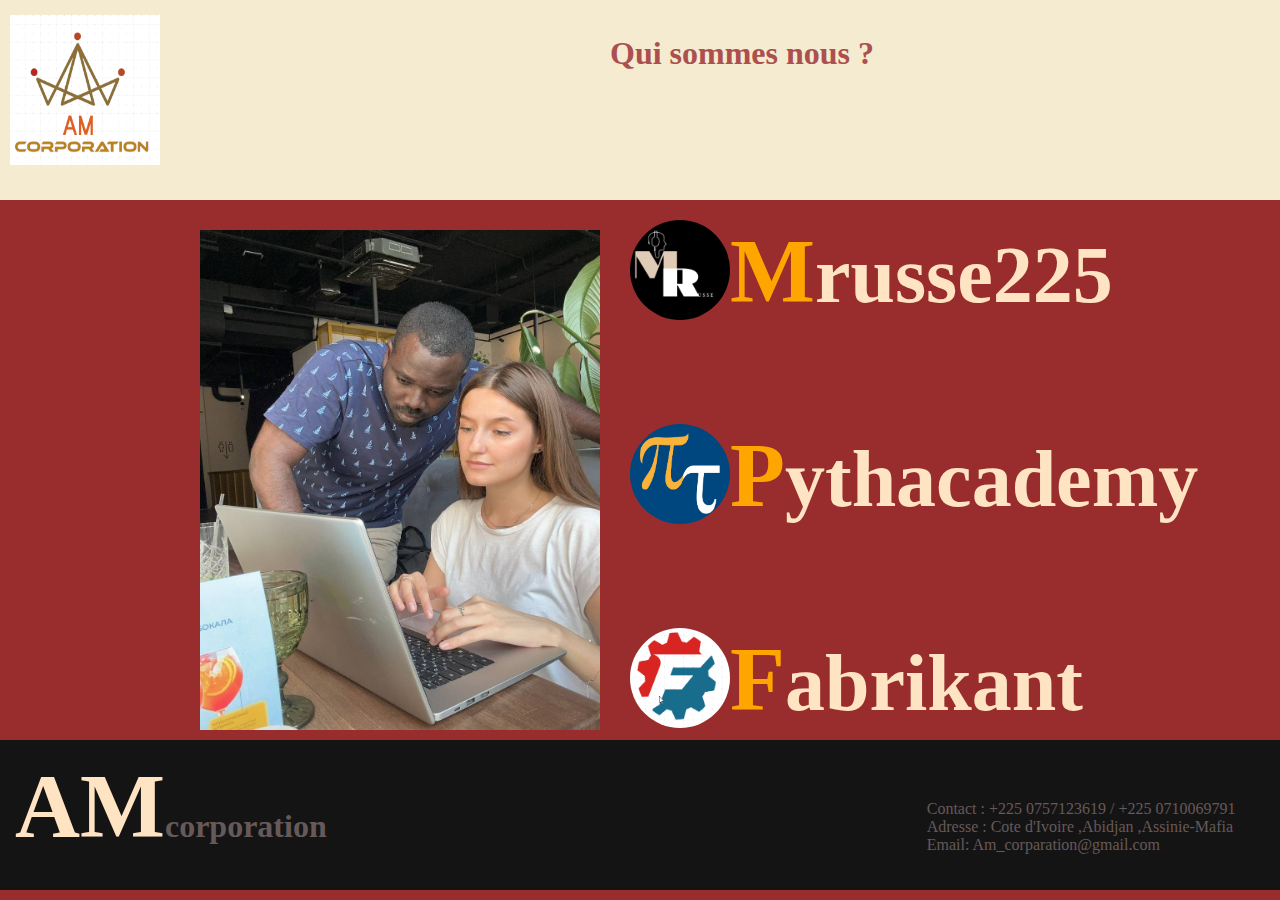
<file: index.html>
<!DOCTYPE html>
<html lang="en">
<head>
    <meta charset="UTF-8">
    <meta name="viewport" content="width=device-width, initial-scale=1.0">
    <title>Am_corparation</title>
    <link  rel="stylesheet" href="index.css">
</head>
<body>
                      <div class="header">

                     <div class="logo">
                       <a href="#"><img src="logo.png"></a> 
                     </div>
                     <div class="objectif">
                        <h1><a href="Ceo_pytha.html">Qui sommes nous ?</a></h1>
                     </div>


                    </div>

                    <div class="corporation">
                      <div class="photo_profil">
                        <img src="ours.jpg">
                      </div>
                    <div class="mes_firma">
                      <div class="mrusse">
                        
                             <div class="logo">
                               <a href="etud_first.html"> <img src="MRUSSE 225.png">

                           </div>
                             <h1><span>M</span>russe225</h1>
                       </div></a><br><br>

                       <div class="Pythacademy">
                        <a href="mrusse_agency.html"> <div class="logo">
                              <img src="PYTHA.jpeg">
                            </div>
                            <h1><span>P</span>ythacademy</h1>
                        </div></a><br><br>

                      <div class="Fabrikant">
                        <a href="Fabrikant.html"> <div class="logo">
                              <img src="fabricant.png">
                          </div>
                          <h1><span>F</span>abrikant</h1>
                      </div></a>
                    </div>
                  </div>

                    <footer>
                       <h1><span>AM</span>corporation</h1>
                        <div class="contact">
                            <ul>
                                <li>Contact : +225 0757123619 / +225 0710069791</li>
                                <li>Adresse : Cote d'Ivoire ,Abidjan ,Assinie-Mafia</li>
                                <li>Email: Am_corparation@gmail.com</li>
                                <li></li>
                            </ul>
                        </div>
                       
                    </footer>






                      
</body>
</html>
</file>
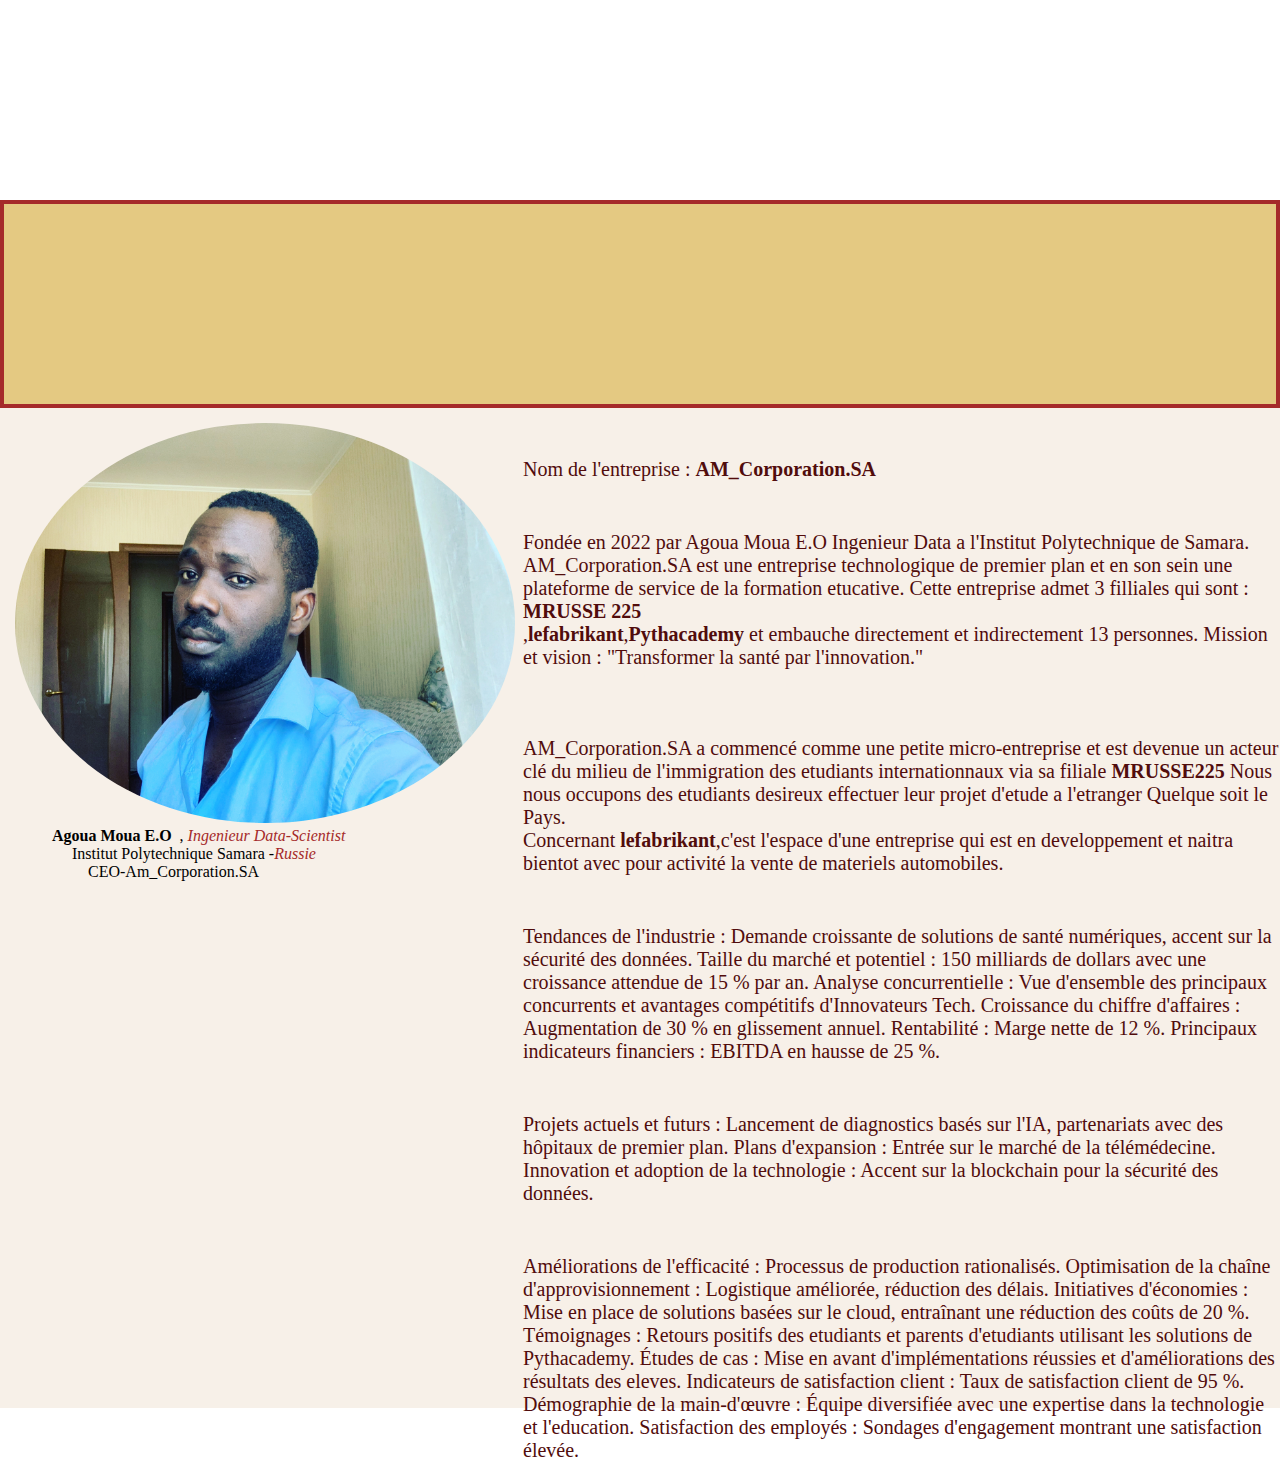
<file: Ceo_pytha.html>
<!DOCTYPE html>
<html lang="en">
<head>
    <meta charset="UTF-8">
    <meta name="viewport" content="width=device-width, initial-scale=1.0">
    <link rel="stylesheet" href="Ceo_pytha.css">
    <title>site_Ceomrusse</title>

</head>
<body>
    <div class="header">

    </div>
    <div class="container">
        <div class="les_compagnies">
            
        </div>
    </div>
    <div class="presentation">

        <div class="present1">
            <img src="pytha_CEO.JPG" alt="Agoua Moua E. O"><BR>
              &nbsp; &nbsp;&nbsp;&nbsp;&nbsp;&nbsp;&nbsp;&nbsp;&nbsp;&nbsp;&nbsp; <b>Agoua Moua E.O  </b>&nbsp;,&nbsp;<i>Ingenieur Data-Scientist</i><br>
              &nbsp; &nbsp;&nbsp;&nbsp;&nbsp;&nbsp;&nbsp;&nbsp;&nbsp;&nbsp;&nbsp;&nbsp;&nbsp;&nbsp;&nbsp;&nbsp;&nbsp;Institut Polytechnique Samara -<i>Russie </i><br>
              &nbsp; &nbsp;&nbsp;&nbsp;&nbsp;&nbsp;&nbsp;&nbsp;&nbsp;&nbsp;&nbsp;&nbsp;&nbsp;&nbsp;&nbsp;&nbsp;&nbsp;&nbsp;&nbsp;&nbsp;&nbsp;CEO-Am_Corporation.SA
        </div> &nbsp; &nbsp;&nbsp;
        <div class="texte_present1">
          

<p>Nom de l'entreprise : <b>AM_Corporation.SA</b><br>
<p>Fondée en 2022 par Agoua Moua E.O Ingenieur Data a l'Institut Polytechnique de Samara. AM_Corporation.SA est une entreprise technologique de premier plan et en son sein une plateforme de service de la formation etucative.
Cette entreprise admet 3 filliales qui sont : <b>MRUSSE 225</b><br>,<B>lefabrikant</B>,<b>Pythacademy</b> et embauche directement et indirectement 13 personnes.
Mission et vision : "Transformer la santé par l'innovation."</p><br>

<p>AM_Corporation.SA a commencé comme une petite micro-entreprise et est devenue un acteur clé du milieu de l'immigration des etudiants internationnaux via sa filiale <b>MRUSSE225</b>
Nous nous occupons des etudiants desireux effectuer leur projet d'etude a l'etranger Quelque soit le Pays.<br>
Concernant <b>lefabrikant</b>,c'est l'espace d'une entreprise qui est en developpement et naitra bientot avec pour activité la vente de materiels automobiles.<br></p>
<p>

Tendances de l'industrie : Demande croissante de solutions de santé numériques, accent sur la sécurité des données.
Taille du marché et potentiel : 150 milliards de dollars avec une croissance attendue de 15 % par an.
Analyse concurrentielle : Vue d'ensemble des principaux concurrents et avantages compétitifs d'Innovateurs Tech.


Croissance du chiffre d'affaires : Augmentation de 30 % en glissement annuel.
Rentabilité : Marge nette de 12 %.
Principaux indicateurs financiers : EBITDA en hausse de 25 %.

</p>
<p>
Projets actuels et futurs : Lancement de diagnostics basés sur l'IA, partenariats avec des hôpitaux de premier plan.
Plans d'expansion : Entrée sur le marché de la télémédecine.
Innovation et adoption de la technologie : Accent sur la blockchain pour la sécurité des données.</p>

<p>
Améliorations de l'efficacité : Processus de production rationalisés.
Optimisation de la chaîne d'approvisionnement : Logistique améliorée, réduction des délais.
Initiatives d'économies : Mise en place de solutions basées sur le cloud, entraînant une réduction des coûts de 20 %.


Témoignages : Retours positifs des etudiants et parents d'etudiants  utilisant les solutions de Pythacademy.
Études de cas : Mise en avant d'implémentations réussies et d'améliorations des résultats des eleves.
Indicateurs de satisfaction client : Taux de satisfaction client de 95 %.

Démographie de la main-d'œuvre : Équipe diversifiée avec une expertise dans la technologie et l'education.
Satisfaction des employés : Sondages d'engagement montrant une satisfaction élevée.
 
</p>
        </div>










    </div>
  
</body>
</html>
</file>
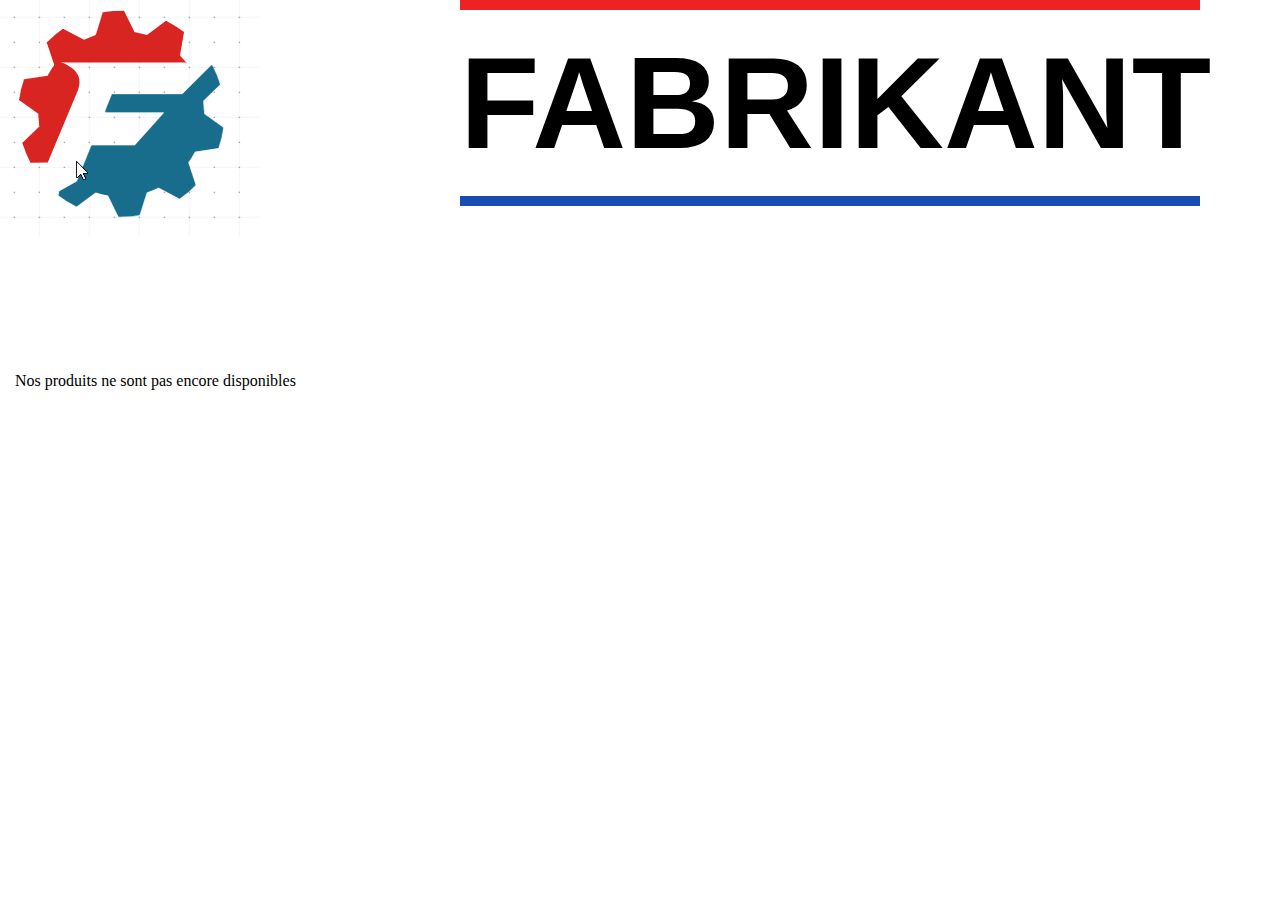
<file: Fabrikant.html>
<!DOCTYPE html>
<html lang="en">
<head>
    <meta charset="UTF-8">
    <meta name="viewport" content="width=device-width, initial-scale=1.0">
    <link rel="stylesheet" href="Fabrikant.css">
    
    <title>Fabricant_automoto</title>
</head>
<body>
        <div class="Header">
            <div class="logo">
                <img src="fabricant.png" alt="">
            </div>
            <div class="Design_fabrikant">
                <div class="haut">  
                </div><br>
                <H1>FABRIKANT</H1><br>
                <div class="bas">
                       
                </div>
            </div>

        </div><br><br><br><br>
        <div class="container">
            <div class="produits">
                <p>Nos produits ne sont pas encore disponibles</p>
            </div>

        </div>

   
    
</body>
</html>
</file>
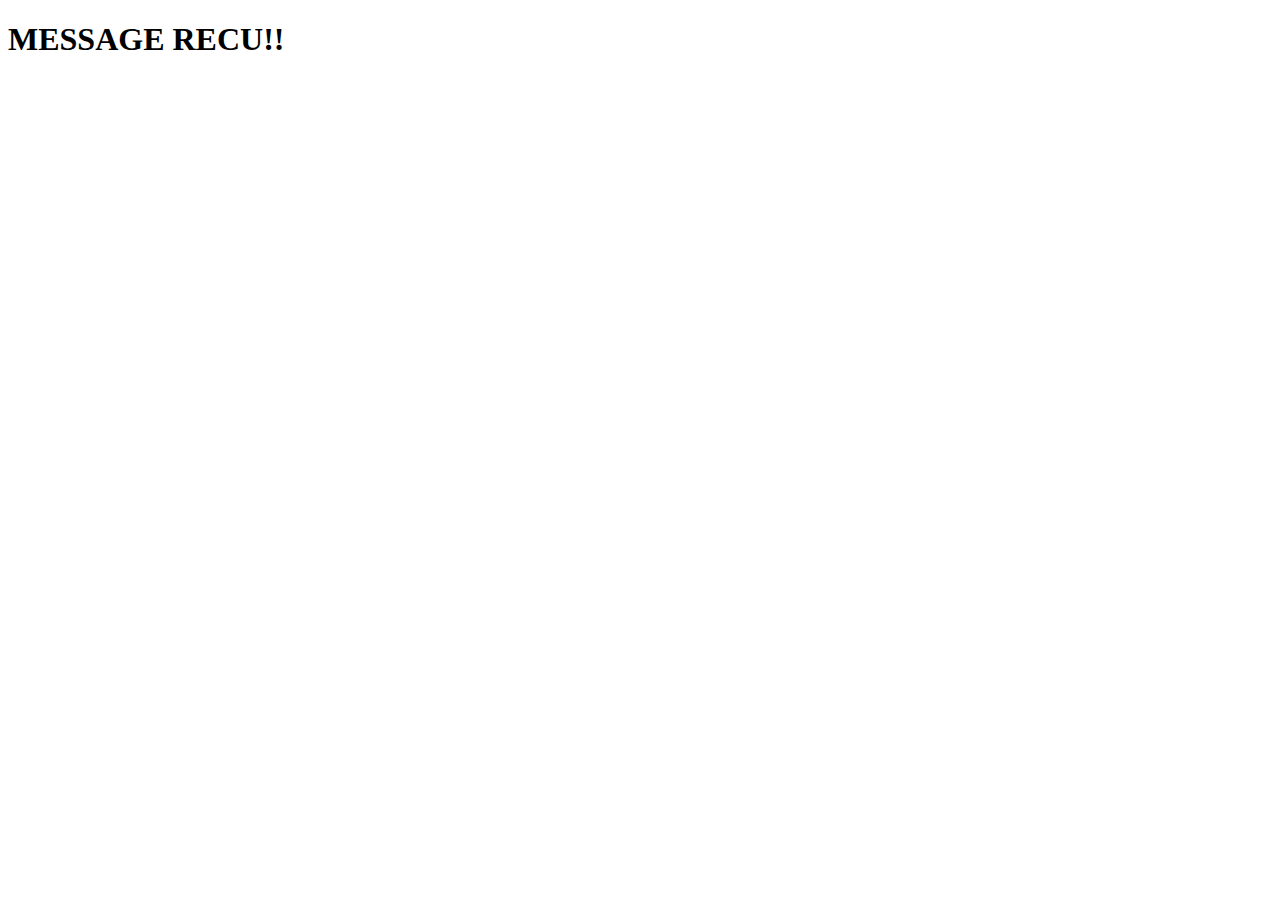
<file: message.html>
<!DOCTYPE html>
<html lang="en">
<head>
    <meta charset="UTF-8">
    <meta http-equiv="X-UA-Compatible" content="IE=edge">
    <meta name="viewport" content="width=device-width, initial-scale=1.0">
    <title>Document</title>
</head>
<body>
    <H1>MESSAGE RECU!!</H1>
</body>
</html>
</file>
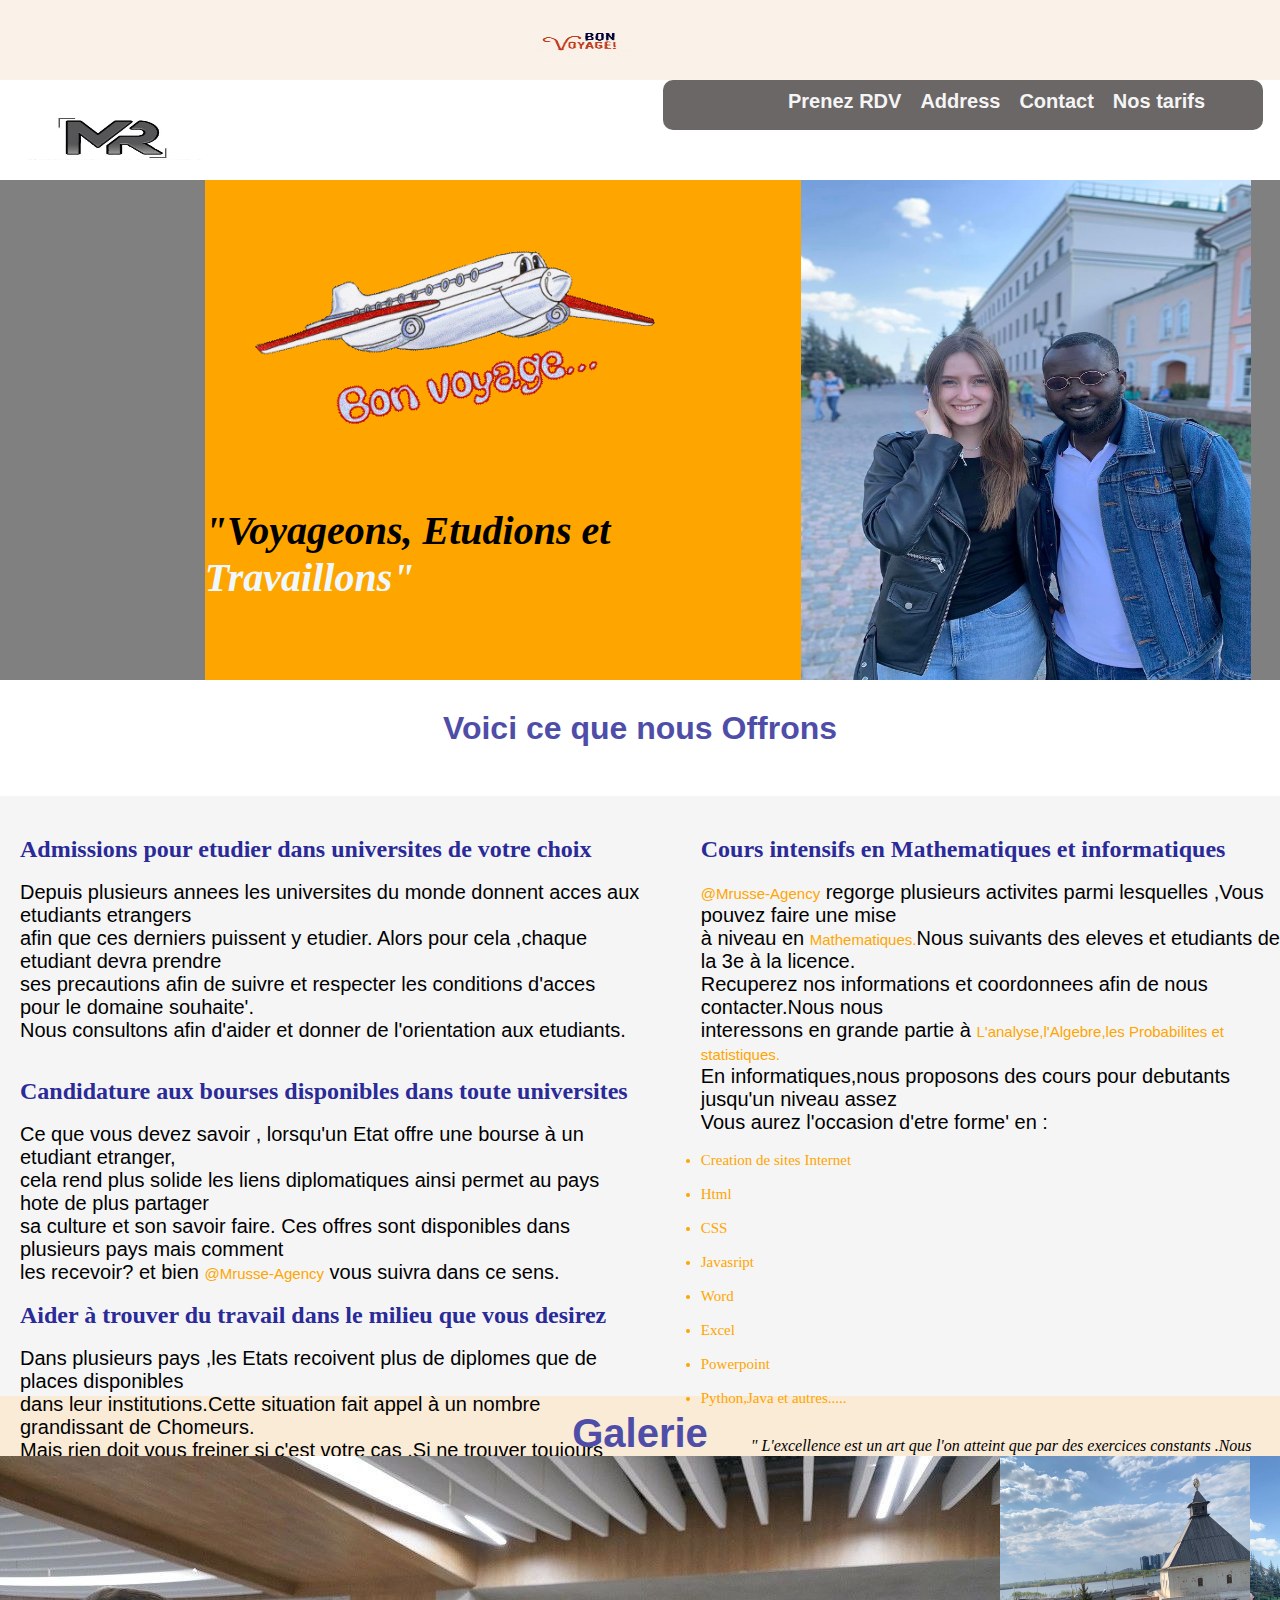
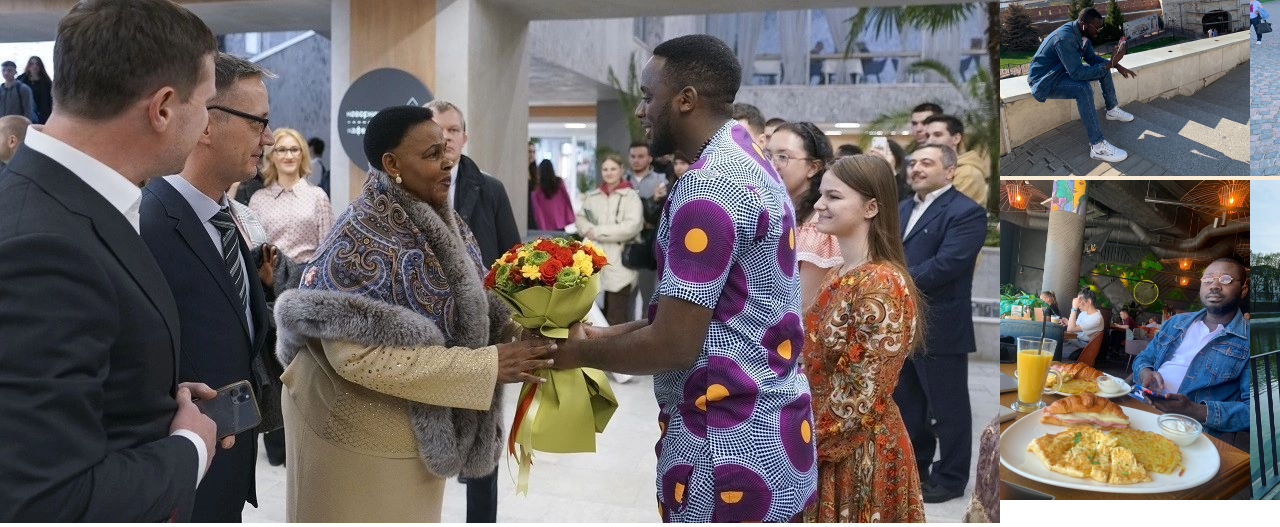
<file: mrusse_agency.html>
<!DOCTYPE html>
<html lang="en">
<head>
    <meta charset="UTF-8">
    <meta http-equiv="X-UA-Compatible" content="IE=edge">
    <meta name="viewport" content="width=device-width, initial-scale=1.0">
    <link rel="stylesheet" href="mrusse_agency.css">
    <title>mrusse_Agency</title>
</head>
<body>


                      <div class="header">
                            <div class="first_header">
                                <img src="bon_voyage.gif">
                                

                            </div>
                            <div class="second_header">
                                <img src="mR.png">

                                <div class="toolbars">
                                
                                <ul>
                                    <b><li><a href="RDV_line.html">Prenez RDV</a></li>
                                    <li><a href="#">Address</a></li>
                                    <li><a href="#">Contact</a></li>
                                    <li><a href="tarifs.html">Nos tarifs</a></li></b>
                                </ul>
                                </div>

                            </div>
        
                        </div>
                        <div class="container">
                            <div class="affiche">
                                <div class="sous_affiche">

                                        <div class="logo_voyage">
                                             <img src="nofond_avion.gif">
                
                                            <p><h1><i>"Voyageons, Etudions et <span>Travaillons"</span></i></h1></p>

                                        </div>
                                       <div class="fond_img">
                                        <img src="fond_nous.jpg">


                                    </div>

                                </div>


                            </div>
                                 <div class="titre">

                                   <h1>Voici ce que nous Offrons</h1><br><br>
                                </div>

                            <div class="Service">       
                              <div class="first_line">

                                <div class="paragraph_1">
                                    <h2>Admissions pour etudier dans universites de votre choix</h2><br>

                                    <p>Depuis plusieurs annees les universites du monde donnent acces 
                                        aux etudiants etrangers<br> afin que ces derniers puissent y etudier. Alors pour cela ,chaque etudiant
                                        devra prendre <br>ses precautions afin de suivre et respecter les conditions d'acces pour le domaine souhaite'.<br>
                                        Nous consultons afin d'aider et donner de l'orientation aux etudiants.

                                    </p><br><br>
                                    <h2>Candidature aux bourses disponibles dans toute universites</h2><br>

                                    <p>Ce que vous devez savoir , lorsqu'un Etat offre une bourse à un etudiant etranger,<br>
                                    cela rend plus solide les liens diplomatiques ainsi permet au pays hote de plus partager<br>
                                sa culture et son savoir faire. Ces offres sont disponibles dans plusieurs pays mais comment<br>
                            les recevoir? et bien <span>@Mrusse-Agency</span> vous suivra dans ce sens.</p><br>
                                      
                                     <h2>Aider à trouver du travail dans le milieu que vous desirez</h2><br>

                                     <p>Dans plusieurs pays ,les Etats recoivent plus de diplomes que de places disponibles<br>
                                    dans leur institutions.Cette situation fait appel à un nombre grandissant de Chomeurs.<br>
                                Mais rien doit vous freiner si c'est votre cas .Si ne trouver toujours pas,sachez<br>
                            qu'ailleurs ils ont vraiment besoin de vous .Nous suivons votre procedure du debut<br>
                            à la fin.  </p>


                                </div>
                                

                                

                              </div>
                              <div class="seconde_line">
                                <div class="paragraph_1">
                                    <h2>Cours intensifs en Mathematiques et informatiques </h2><br>
                                    <p><span>@Mrusse-Agency</span> regorge plusieurs activites parmi lesquelles ,Vous pouvez  faire une mise<br>
                                        à niveau en <span>Mathematiques.</span>Nous suivants des eleves et etudiants de la 3e à la licence.<br> Recuperez nos 
                                    informations et coordonnees afin de nous contacter.Nous nous <br>
                                interessons en grande partie à <span>L'analyse,l'Algebre,les Probabilites et statistiques.</span><br>
                            En informatiques,nous proposons des cours pour debutants jusqu'un niveau assez<br>
                        Vous aurez l'occasion d'etre forme' en :</p><br>
                                       <span>
                                        <ul>
                                            <li>Creation de sites Internet</li><br>
                                            <li>Html</li><br>
                                            <li>CSS</li><br>
                                            <li>Javasript</li><br>
                                            <li>Word</li><br>
                                            <li>Excel</li><br>
                                            <li>Powerpoint</li><br>
                                            <li>Python,Java et autres.....</li>
                                            
                                        </ul>
                                       </span> 
                                        
                                </div>
                                <div class="citation">
                                    <p><i>" L'excellence est un art que l'on atteint que par des exercices constants .Nous sommes ce <br> que 
                                    nous faisons de manieres repetees...."</i></p> <span>Aristote</span>
                                </div>

                              </div>
                            



                            </div>




                        </div>

                        <div class="galeries">
                          <h1>Galerie</h1>
                          <div class="mes_tof">

                           <div class="main_tof">
                               <img src="acceuille_etudiant.jpg">
                           </div>

                           <div class="tof1_rang">
                               <img src="tof_kazan.jpg">
                               <img src="on dejeune.jpg">
                               
                           </div><br>

                           <div class="tof2_rang">
                              <img src="el et moi.jpg"><br>
                              <img src="pyth_horizon.jpg">

                           </div>
                        </div>

                        </div>
                    

                







    
</body>
</html>
</file>
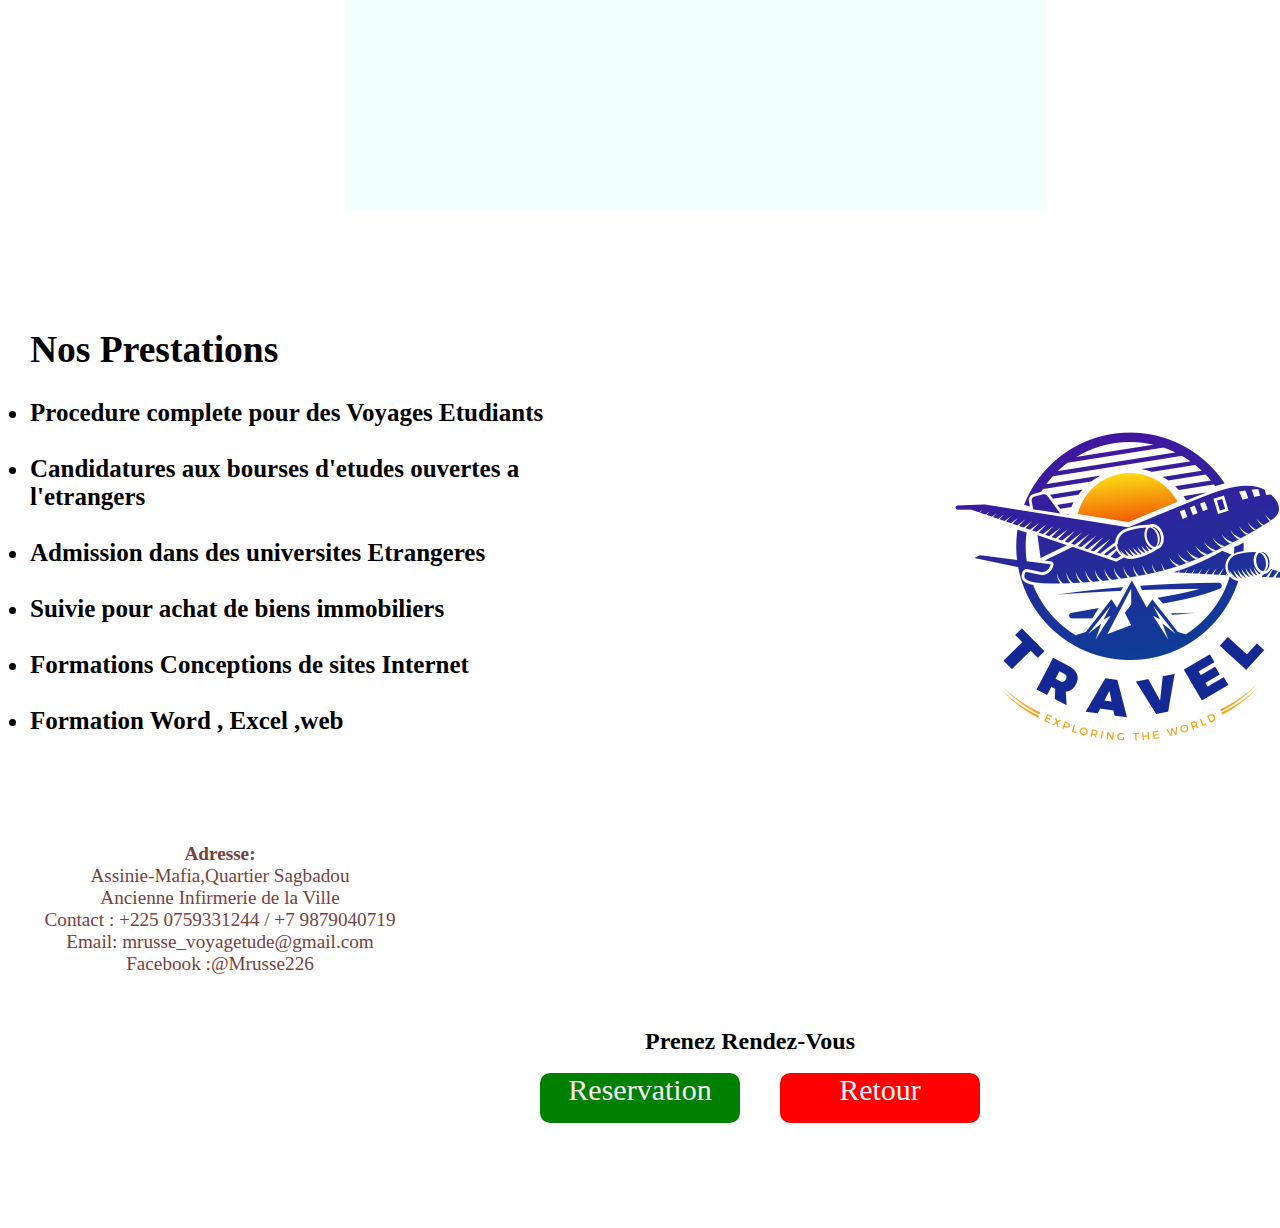
<file: mrusse_voyage.html>
<!DOCTYPE html>
<html lang="en">
<head>
    <meta charset="UTF-8">
    <meta http-equiv="X-UA-Compatible" content="IE=edge">
    <meta name="viewport" content="width=device-width, initial-scale=1.0">
    <link rel="stylesheet" href="mrusse_voyage.css">
    <title>mrusse_voyage</title>
</head>
<body>
    <div class="container">

    
    </div>

        <div class="header">
           <div class="bar_respond">
        
               <div class="li_liste">
            
                   
               </div>
           </div><br>
        </div>

   
                   <div class="vue_transparente">
                       <div class="nos_services">
                           <h2>Nos Prestations</h2><br>
                                   <ul>
                                      <li><b>Procedure complete pour des Voyages Etudiants</b></li><br>
                                      <li><b>Candidatures aux bourses d'etudes ouvertes a l'etrangers</b></li><br>
                                      <li><b>Admission dans des universites Etrangeres</b></li><br>
                                      <li><b>Suivie pour achat de biens immobiliers</b></li><br>
                                      <li><b>Formations Conceptions de sites Internet </b></li><br>
                                      <li><b>Formation Word , Excel ,web</b></li><br>
                                    </ul>


                    </div>
                    <div class="logo_viation">
                                     <img src="4135126.jpg" alt="">
                     </div>
    </div>
    <div class="adresse"> 
        <p><b>Adresse:</b><br>
           <li>Assinie-Mafia,Quartier Sagbadou</li>
           <li>Ancienne Infirmerie de la Ville</li>
           <li>Contact : +225 0759331244 / +7 9879040719</li>
           <li>Email: mrusse_voyagetude@gmail.com</li>
           <li>Facebook :@Mrusse226</li>
        </p>

    </div>
       
      
      
    
    <div class="reservation">
        <h2>Prenez Rendez-Vous</h2><br>
        <div class="lig_2">
                <div class="btn">
                      <div class="bouton"> 
                            <a href="">Reservation</a>
                     </div>
           
               </div>
               <div class="btn">
                        <div class="bouton2"> 
                             <a href="">Retour</a>
                         </div>
           
        </div>
    
</body>
</html>
</file>
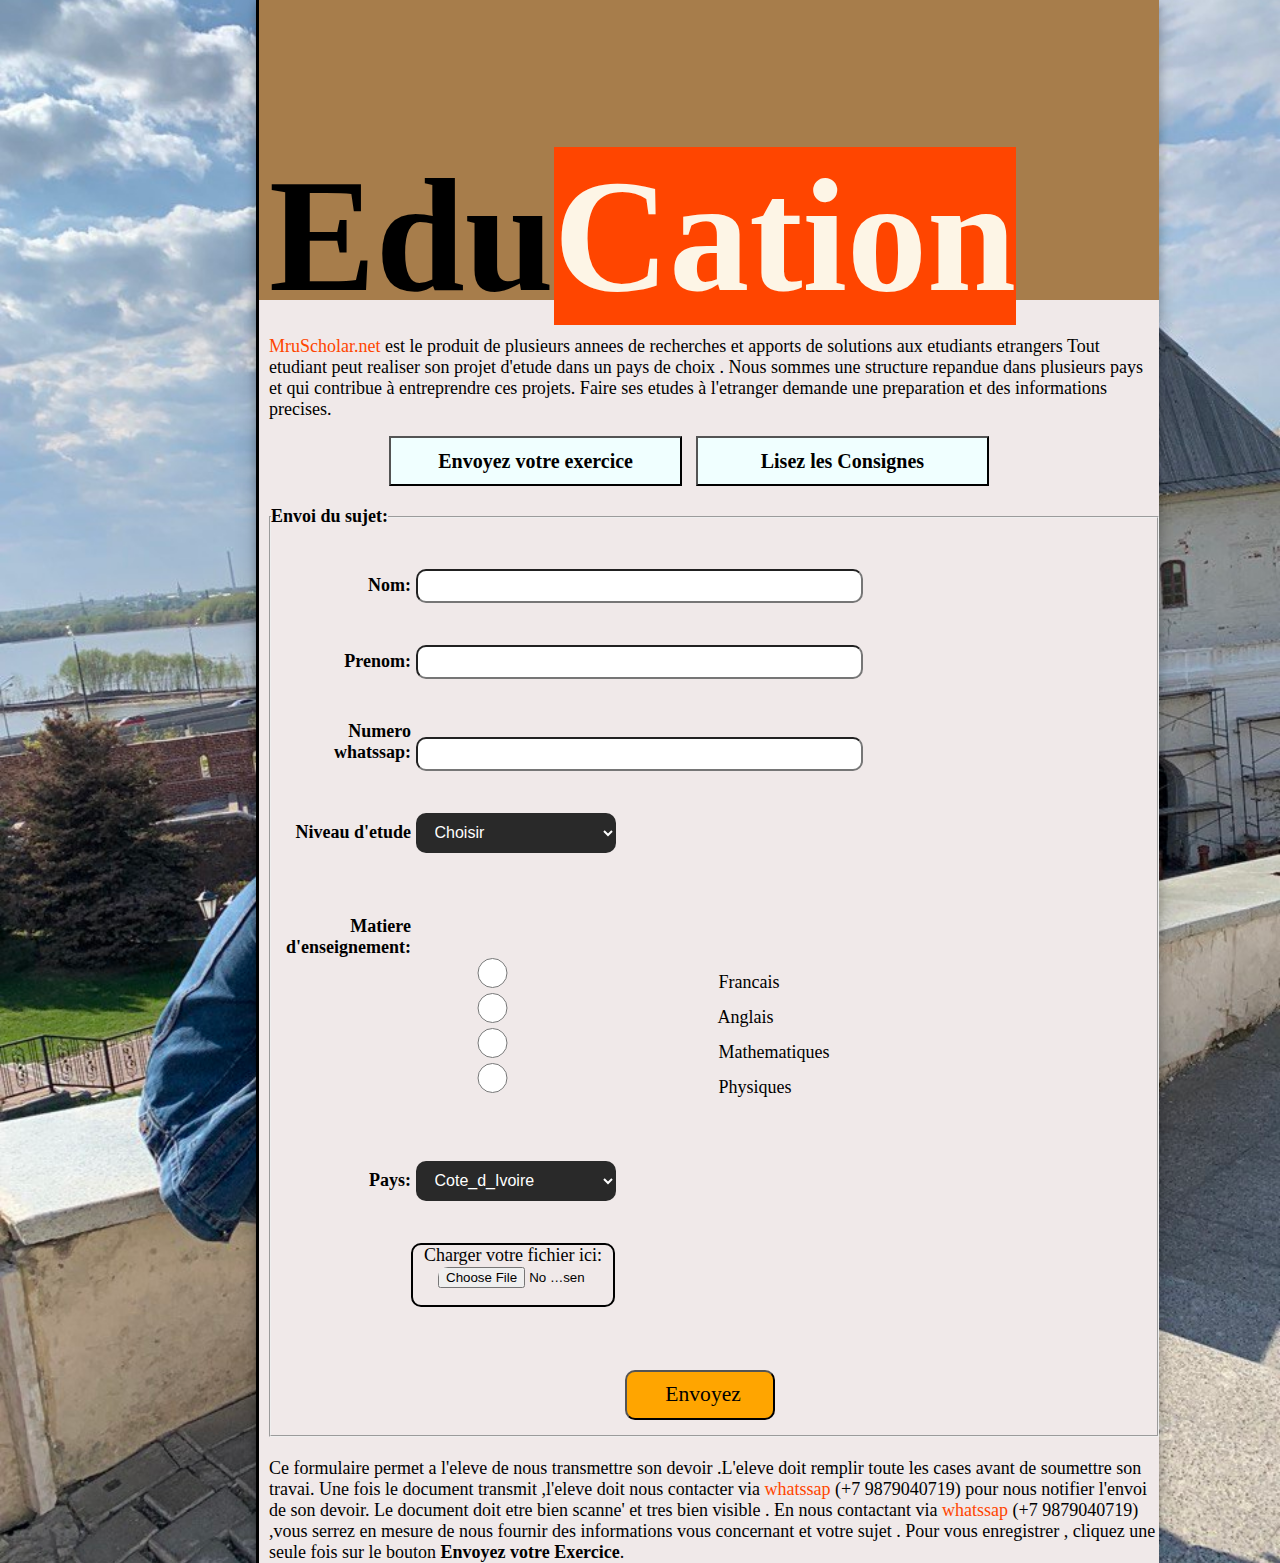
<file: Nos_services.html>
<!DOCTYPE html>
<html lang="en">
<head>
    <meta charset="UTF-8">
    <meta http-equiv="X-UA-Compatible" content="IE=edge">
    <meta name="viewport" content="width=device-width, initial-scale=1.0">
    <link rel="stylesheet"  href="Nos_services.css">
    <script src="Nos_services.js" defer></script>
    <title>Nos_Services </title>
</head>
<body>
       
    <div class="container">

      <div class="header">
           <div class="design">
                <h1>Edu<span>Cation</span></h1>
           </div>
      </div><br><br>


        <div class="para_text">
           <p><a href="etud_first.html">MruScholar.net</a> est le produit de plusieurs annees de recherches et apports de solutions aux etudiants etrangers

            Tout etudiant peut realiser son projet d'etude dans un pays de choix . Nous sommes une structure repandue dans plusieurs pays et qui contribue à entreprendre ces projets.
            Faire ses etudes à l'etranger demande une preparation et des informations precises.  

        </p>
        <div class="offres">
            <div class="les_togg">
                <button id="togg1"><b>Envoyez votre exercice</b></button>&nbsp;&nbsp;&nbsp;
                <button id="togg2"><b>Lisez les Consignes</b></button>
            </div>
            <div id="d1">
                <form class="ma_form"  method="POST">
      
                    <fieldset>
                      <legend><b>Envoi du sujet:</b></legend>
                          <br><br>
                        <div class="position_align">
                        <label for="firstName"><b>Nom: </b></label>
                        <input type="text" name="firstName"  required>
                        <br><br><br>
                        <label for="lastName"><b>Prenom:</b> </label>
                        <input type="text" name="lastName"  required>
                        <br><br><br>
                        <label for="telNo"><b>Numero whatssap:</b> </label>
                        <input id="telNo" name="number" type="tel"  required>
                        <br><br><br>
                        <label for="education"><b>Niveau d'etude</b> </label>
                        <select class="select" name="education">
                            <option>Choisir</option>
                            <option>Troisieme 3e </option> 
                            <option>Seconde 2nde</option>
                            <option>Premiere 1ere</option>
                            <option>Terminale Tle</option>
                        </select><br />
                        <br><br><br>
                        <label><b>Matiere d'enseignement:</b></label> <br />
                        <input type="radio" name="size" value="Francais"/> Francais <br />
                        <input type="radio" name="size" value="Anglais"/> Anglais <br />
                        <input type="radio" name="size" value="Mathematiques"/> Mathematiques <br />
                        <input type="radio" name="size" value="Physiques"/> Physiques <br />
                    <br><br><br>
                        <label for="pays"><b>Pays:</b> </label>
                        <select class="select"  name="pays">
                            <option value="France" selected="selected">Cote_d_Ivoire </option>
                            
                            <option value="Afghanistan">Afghanistan </option>
                            <option value="Afrique_Centrale">Afrique_Centrale </option>
                            <option value="Afrique_du_sud">Afrique_du_Sud </option>
                            <option value="Albanie">Albanie </option>
                            <option value="Algerie">Algerie </option>
                            <option value="Allemagne">Allemagne </option>
                            <option value="Andorre">Andorre </option>
                            <option value="Angola">Angola </option>
                            <option value="Anguilla">Anguilla </option>
                            <option value="Arabie_Saoudite">Arabie_Saoudite </option>
                            <option value="Argentine">Argentine </option>
                            <option value="Armenie">Armenie </option>
                            <option value="Australie">Australie </option>
                            <option value="Autriche">Autriche </option>
                            <option value="Azerbaidjan">Azerbaidjan </option>
                            
                            <option value="Bahamas">Bahamas </option>
                            <option value="Bangladesh">Bangladesh </option>
                            <option value="Barbade">Barbade </option>
                            <option value="Bahrein">Bahrein </option>
                            <option value="Belgique">Belgique </option>
                            <option value="Belize">Belize </option>
                            <option value="Benin">Benin </option>
                            <option value="Bermudes">Bermudes </option>
                            <option value="Bielorussie">Bielorussie </option>
                            <option value="Bolivie">Bolivie </option>
                            <option value="Botswana">Botswana </option>
                            <option value="Bhoutan">Bhoutan </option>
                            <option value="Boznie_Herzegovine">Boznie_Herzegovine </option>
                            <option value="Bresil">Bresil </option>
                            <option value="Brunei">Brunei </option>
                            <option value="Bulgarie">Bulgarie </option>
                            <option value="Burkina_Faso">Burkina_Faso </option>
                            <option value="Burundi">Burundi </option>
                            
                            <option value="Caiman">Caiman </option>
                            <option value="Cambodge">Cambodge </option>
                            <option value="Cameroun">Cameroun </option>
                            <option value="Canada">Canada </option>
                            <option value="Canaries">Canaries </option>
                            <option value="Cap_vert">Cap_Vert </option>
                            <option value="Chili">Chili </option>
                            <option value="Chine">Chine </option>
                            <option value="Chypre">Chypre </option>
                            <option value="Colombie">Colombie </option>
                            <option value="Comores">Colombie </option>
                            <option value="Congo">Congo </option>
                            <option value="Congo_democratique">Congo_democratique </option>
                            <option value="Cook">Cook </option>
                            <option value="Coree_du_Nord">Coree_du_Nord </option>
                            <option value="Coree_du_Sud">Coree_du_Sud </option>
                            <option value="Costa_Rica">Costa_Rica </option>
                            <option value="Cote_d_Ivoire">Côte_d_Ivoire </option>
                            <option value="Croatie">Croatie </option>
                            <option value="Cuba">Cuba </option>
                            
                            <option value="Danemark">Danemark </option>
                            <option value="Djibouti">Djibouti </option>
                            <option value="Dominique">Dominique </option>
                            
                            <option value="Egypte">Egypte </option>
                            <option value="Emirats_Arabes_Unis">Emirats_Arabes_Unis </option>
                            <option value="Equateur">Equateur </option>
                            <option value="Erythree">Erythree </option>
                            <option value="Espagne">Espagne </option>
                            <option value="Estonie">Estonie </option>
                            <option value="Etats_Unis">Etats_Unis </option>
                            <option value="Ethiopie">Ethiopie </option>
                            
                            <option value="Falkland">Falkland </option>
                            <option value="Feroe">Feroe </option>
                            <option value="Fidji">Fidji </option>
                            <option value="Finlande">Finlande </option>
                            <option value="France">France </option>
                            
                            <option value="Gabon">Gabon </option>
                            <option value="Gambie">Gambie </option>
                            <option value="Georgie">Georgie </option>
                            <option value="Ghana">Ghana </option>
                            <option value="Gibraltar">Gibraltar </option>
                            <option value="Grece">Grece </option>
                            <option value="Grenade">Grenade </option>
                            <option value="Groenland">Groenland </option>
                            <option value="Guadeloupe">Guadeloupe </option>
                            <option value="Guam">Guam </option>
                            <option value="Guatemala">Guatemala</option>
                            <option value="Guernesey">Guernesey </option>
                            <option value="Guinee">Guinee </option>
                            <option value="Guinee_Bissau">Guinee_Bissau </option>
                            <option value="Guinee equatoriale">Guinee_Equatoriale </option>
                            <option value="Guyana">Guyana </option>
                            <option value="Guyane_Francaise ">Guyane_Francaise </option>
                            
                            <option value="Haiti">Haiti </option>
                            <option value="Hawaii">Hawaii </option>
                            <option value="Honduras">Honduras </option>
                            <option value="Hong_Kong">Hong_Kong </option>
                            <option value="Hongrie">Hongrie </option>
                            
                            <option value="Inde">Inde </option>
                            <option value="Indonesie">Indonesie </option>
                            <option value="Iran">Iran </option>
                            <option value="Iraq">Iraq </option>
                            <option value="Irlande">Irlande </option>
                            <option value="Islande">Islande </option>
                            <option value="Israel">Israel </option>
                            <option value="Italie">italie </option>
                            
                            <option value="Jamaique">Jamaique </option>
                            <option value="Jan Mayen">Jan Mayen </option>
                            <option value="Japon">Japon </option>
                            <option value="Jersey">Jersey </option>
                            <option value="Jordanie">Jordanie </option>
                            
                            <option value="Kazakhstan">Kazakhstan </option>
                            <option value="Kenya">Kenya </option>
                            <option value="Kirghizstan">Kirghizistan </option>
                            <option value="Kiribati">Kiribati </option>
                            <option value="Koweit">Koweit </option>
                            
                            <option value="Laos">Laos </option>
                            <option value="Lesotho">Lesotho </option>
                            <option value="Lettonie">Lettonie </option>
                            <option value="Liban">Liban </option>
                            <option value="Liberia">Liberia </option>
                            <option value="Liechtenstein">Liechtenstein </option>
                            <option value="Lituanie">Lituanie </option>
                            <option value="Luxembourg">Luxembourg </option>
                            <option value="Lybie">Lybie </option>
                            
                            <option value="Macao">Macao </option>
                            <option value="Macedoine">Macedoine </option>
                            <option value="Madagascar">Madagascar </option>
                            <option value="Madère">Madère </option>
                            <option value="Malaisie">Malaisie </option>
                            <option value="Malawi">Malawi </option>
                            <option value="Maldives">Maldives </option>
                            <option value="Mali">Mali </option>
                            <option value="Malte">Malte </option>
                            <option value="Man">Man </option>
                            <option value="Mariannes du Nord">Mariannes du Nord </option>
                            <option value="Maroc">Maroc </option>
                            <option value="Marshall">Marshall </option>
                            <option value="Martinique">Martinique </option>
                            <option value="Maurice">Maurice </option>
                            <option value="Mauritanie">Mauritanie </option>
                            <option value="Mayotte">Mayotte </option>
                            <option value="Mexique">Mexique </option>
                            <option value="Micronesie">Micronesie </option>
                            <option value="Midway">Midway </option>
                            <option value="Moldavie">Moldavie </option>
                            <option value="Monaco">Monaco </option>
                            <option value="Mongolie">Mongolie </option>
                            <option value="Montserrat">Montserrat </option>
                            <option value="Mozambique">Mozambique </option>
                            
                            <option value="Namibie">Namibie </option>
                            <option value="Nauru">Nauru </option>
                            <option value="Nepal">Nepal </option>
                            <option value="Nicaragua">Nicaragua </option>
                            <option value="Niger">Niger </option>
                            <option value="Nigeria">Nigeria </option>
                            <option value="Niue">Niue </option>
                            <option value="Norfolk">Norfolk </option>
                            <option value="Norvege">Norvege </option>
                            <option value="Nouvelle_Caledonie">Nouvelle_Caledonie </option>
                            <option value="Nouvelle_Zelande">Nouvelle_Zelande </option>
                            
                            <option value="Oman">Oman </option>
                            <option value="Ouganda">Ouganda </option>
                            <option value="Ouzbekistan">Ouzbekistan </option>
                            
                            <option value="Pakistan">Pakistan </option>
                            <option value="Palau">Palau </option>
                            <option value="Palestine">Palestine </option>
                            <option value="Panama">Panama </option>
                            <option value="Papouasie_Nouvelle_Guinee">Papouasie_Nouvelle_Guinee </option>
                            <option value="Paraguay">Paraguay </option>
                            <option value="Pays_Bas">Pays_Bas </option>
                            <option value="Perou">Perou </option>
                            <option value="Philippines">Philippines </option>
                            <option value="Pologne">Pologne </option>
                            <option value="Polynesie">Polynesie </option>
                            <option value="Porto_Rico">Porto_Rico </option>
                            <option value="Portugal">Portugal </option>
                            
                            <option value="Qatar">Qatar </option>
                            
                            <option value="Republique_Dominicaine">Republique_Dominicaine </option>
                            <option value="Republique_Tcheque">Republique_Tcheque </option>
                            <option value="Reunion">Reunion </option>
                            <option value="Roumanie">Roumanie </option>
                            <option value="Royaume_Uni">Royaume_Uni </option>
                            <option value="Russie">Russie </option>
                            <option value="Rwanda">Rwanda </option>
                            
                            <option value="Sahara Occidental">Sahara Occidental </option>
                            <option value="Sainte_Lucie">Sainte_Lucie </option>
                            <option value="Saint_Marin">Saint_Marin </option>
                            <option value="Salomon">Salomon </option>
                            <option value="Salvador">Salvador </option>
                            <option value="Samoa_Occidentales">Samoa_Occidentales</option>
                            <option value="Samoa_Americaine">Samoa_Americaine </option>
                            <option value="Sao_Tome_et_Principe">Sao_Tome_et_Principe </option>
                            <option value="Senegal">Senegal </option>
                            <option value="Seychelles">Seychelles </option>
                            <option value="Sierra Leone">Sierra Leone </option>
                            <option value="Singapour">Singapour </option>
                            <option value="Slovaquie">Slovaquie </option>
                            <option value="Slovenie">Slovenie</option>
                            <option value="Somalie">Somalie </option>
                            <option value="Soudan">Soudan </option>
                            <option value="Sri_Lanka">Sri_Lanka </option>
                            <option value="Suede">Suede </option>
                            <option value="Suisse">Suisse </option>
                            <option value="Surinam">Surinam </option>
                            <option value="Swaziland">Swaziland </option>
                            <option value="Syrie">Syrie </option>
                            
                            <option value="Tadjikistan">Tadjikistan </option>
                            <option value="Taiwan">Taiwan </option>
                            <option value="Tonga">Tonga </option>
                            <option value="Tanzanie">Tanzanie </option>
                            <option value="Tchad">Tchad </option>
                            <option value="Thailande">Thailande </option>
                            <option value="Tibet">Tibet </option>
                            <option value="Timor_Oriental">Timor_Oriental </option>
                            <option value="Togo">Togo </option>
                            <option value="Trinite_et_Tobago">Trinite_et_Tobago </option>
                            <option value="Tristan da cunha">Tristan de cuncha </option>
                            <option value="Tunisie">Tunisie </option>
                            <option value="Turkmenistan">Turmenistan </option>
                            <option value="Turquie">Turquie </option>
                            
                            <option value="Ukraine">Ukraine </option>
                            <option value="Uruguay">Uruguay </option>
                            
                            <option value="Vanuatu">Vanuatu </option>
                            <option value="Vatican">Vatican </option>
                            <option value="Venezuela">Venezuela </option>
                            <option value="Vierges_Americaines">Vierges_Americaines </option>
                            <option value="Vierges_Britanniques">Vierges_Britanniques </option>
                            <option value="Vietnam">Vietnam </option>
                            
                            <option value="Wake">Wake </option>
                            <option value="Wallis et Futuma">Wallis et Futuma </option>
                            
                            <option value="Yemen">Yemen </option>
                            <option value="Yougoslavie">Yougoslavie </option>
                            
                            <option value="Zambie">Zambie </option>
                            <option value="Zimbabwe">Zimbabwe </option>
                            
                            </select><br><br><br>
                            <div class="chargement">
                                <p>Charger votre fichier ici:</p>
                            <input type="hidden" name="MAX_FILE_SIZE" value="4194304" />

                            <input type="file" /></div>
                        <br><br><br>
                        <input type="submit" name = "submit" value=" Envoyez">
                      </div>
                      </fieldset>
                 </form>
            </div><br>
            <div id="d2">
                <p>Ce formulaire permet a l'eleve de nous transmettre son devoir .L'eleve doit remplir toute les cases avant de soumettre son travai.
                    Une fois le document transmit ,l'eleve doit nous contacter via <span><a href="https://chat.whatsapp.com/F7pr49nmnNlKtQGfTnYNrx"> whatssap </span></a>(+7 9879040719) pour nous notifier l'envoi de son devoir.
                    Le document doit etre bien scanne' et tres bien visible . En nous contactant via <span><a href="https://chat.whatsapp.com/F7pr49nmnNlKtQGfTnYNrx"> whatssap </span></a>(+7 9879040719) ,vous serrez en mesure de nous fournir 
                    des informations vous concernant et votre sujet . Pour vous enregistrer , cliquez une seule fois sur le bouton <b>Envoyez votre Exercice</b>.
                    
               
                </p>
                



        </div>
    </div>
</body>
</html>
</file>
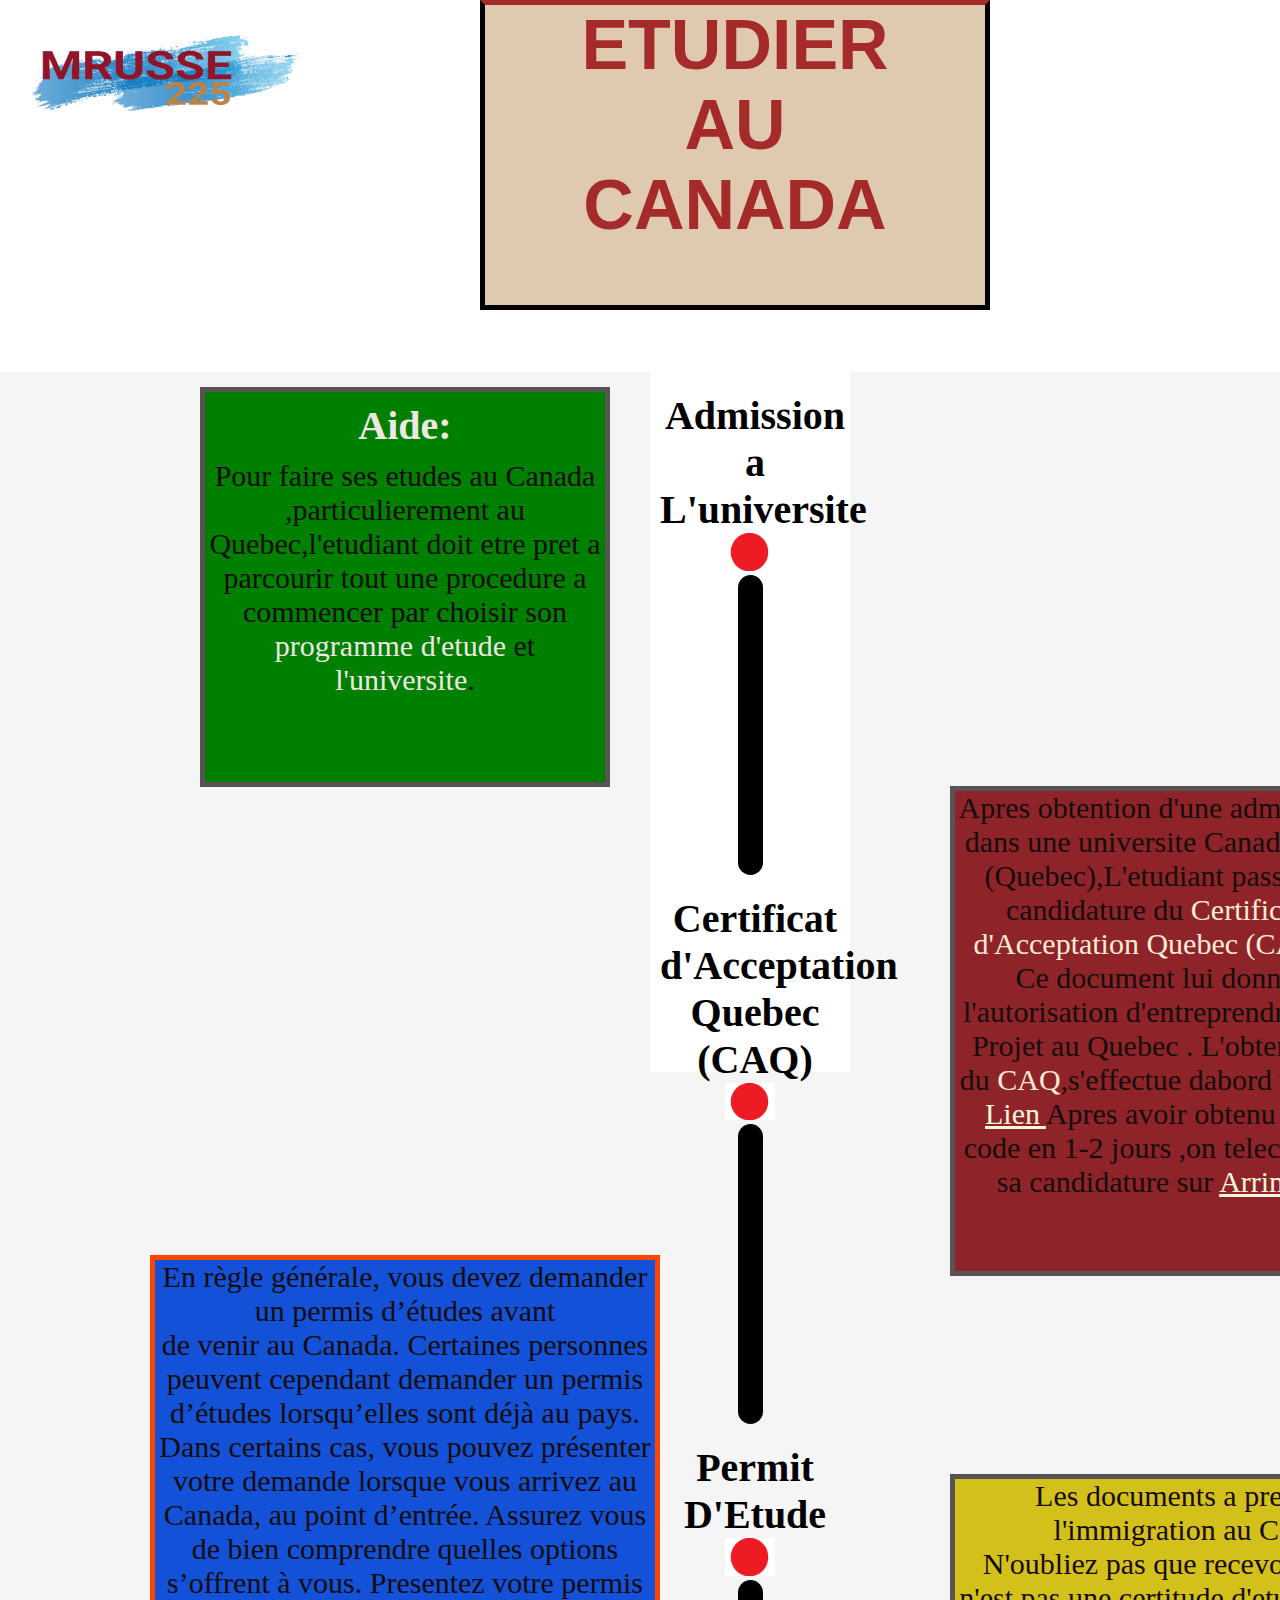
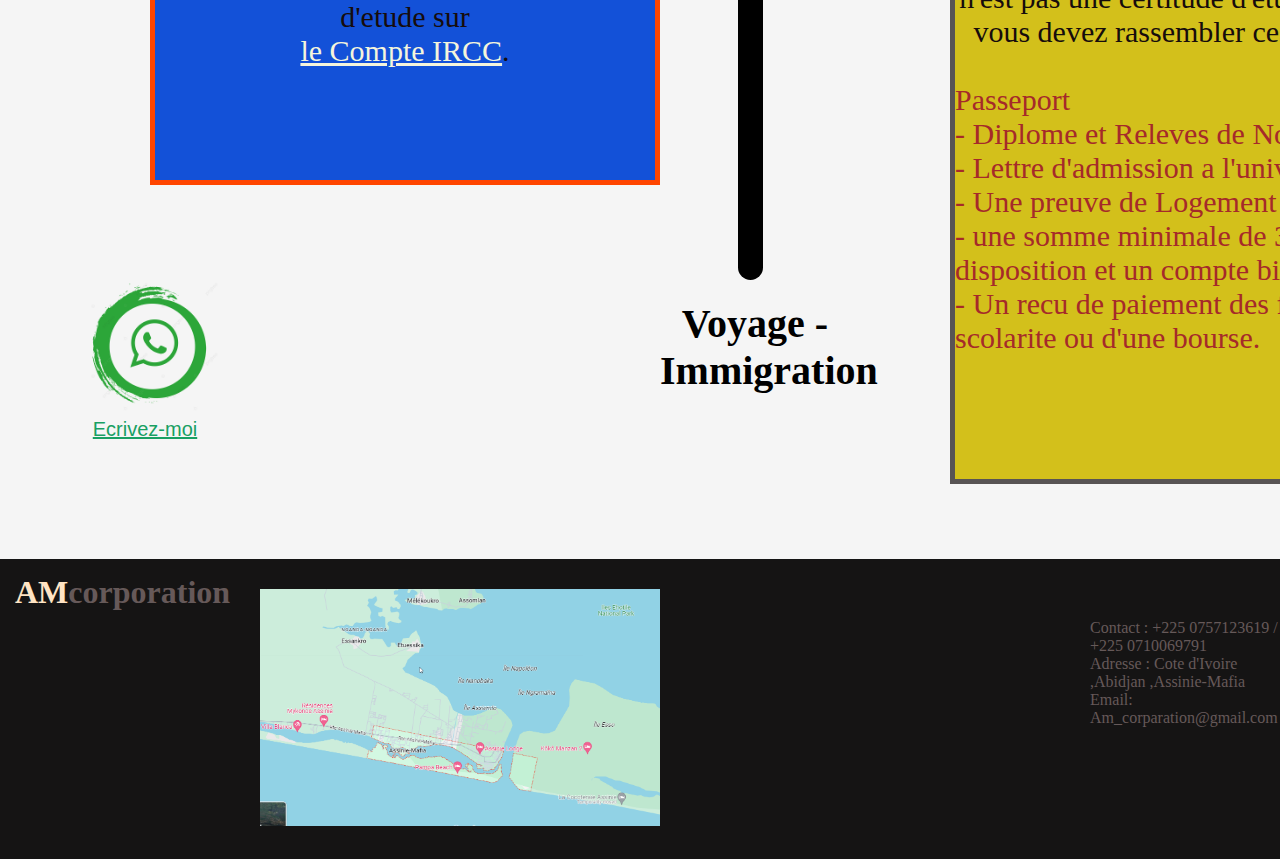
<file: pocess_canada.html>
<!DOCTYPE html>
<html lang="en">
<head>
    <meta charset="UTF-8">
    <meta name="viewport" content="width=device-width, initial-scale=1.0">
    <link href="/website/css/uicons-solid-rounded.css">

    <link rel="stylesheet" href="pocess_canada.css">
    <title>Canada procedure</title>
</head>
<body>
    <div class="header">
        <div class="mon_logo">
            <img src="LOGO MR.png">
        </div>
        <div class="titre">
        <H1>ETUDIER<br> AU <br>CANADA</H1></div>
    </div><br><br><br><br>
    <div class="container">
        <div class="schema">

                   <div class="info_gauche">
                    <div class="info_for_admission">
                        <h1><span>Aide:</span></h1>Pour faire ses etudes au Canada ,particulierement au Quebec,l'etudiant doit etre pret
                        a parcourir tout une procedure a commencer par choisir son <span>programme d'etude</span> et <span>l'universite</span>.

                    </div><br><br><br><br><br><br><br><br><br><br><br>
                    <br><br><br><br><br><br><br><br><br><br><br>
                    <br><br><br><br>
                    <div class="permit_etude">
                        En règle générale, vous devez demander un permis d’études avant<br> de venir au Canada. Certaines personnes peuvent cependant demander un permis d’études lorsqu’elles sont déjà au pays. Dans certains cas, vous pouvez présenter votre demande lorsque vous arrivez au Canada, au point d’entrée. Assurez vous de bien comprendre quelles options s’offrent à vous.
                        Presentez votre permis d'etude sur <br><a href="https://www.canada.ca/fr/immigration-refugies-citoyennete/services/etudier-canada/permis-etudes/presenter-demande.html">le Compte IRCC</a>.
                    </div><br>
                    <div class="contact_whatssap">
                        <a href="https://chat.whatsapp.com/D50UG8PFmJFJxin0JGDDkI"><img src="whats fond gris.jpg">Ecrivez-moi</a> 
                    </div>

                   </div>

                   <div class="info_mil">
                           <ul>
                            <li>
                                <H1>Admission a L'universite</H1>

                            </li>
                            <li><img src="pt_rouge.png" alt=""></li>
                            <li ><div class="trait">

                            </div> 
                             </li>
                           </ul>

                           <ul>
                            <li>
                                <H1>Certificat d'Acceptation Quebec (CAQ)</H1>

                            </li>
                            <li><img src="pt_rouge.png" alt=""></li>
                            <li ><div class="trait">

                            </div> 
                             </li>
                           </ul>
                           <ul>
                            <li>
                                <H1>Permit D'Etude </H1>

                            </li>
                            <li><img src="pt_rouge.png" alt=""></li>
                            <li ><div class="trait">

                            </div> 
                             </li>
                           </ul>
                           <ul>
                            <li>
                                <H1>Voyage -Immigration </H1>

                            </li>
                    
            
                   </div>

                   <div class="info_droite"><br><br><br><br><br><br><br><br><br><br><br><br><br>
                    <br><br><br><br><br><br><br><br><br><br>
                   
                    <div class="info_CAQ">
                        Apres obtention d'une admission dans une universite Canadienne (Quebec),L'etudiant passe 
                        la candidature du <span>Certificat d'Acceptation Quebec (CAQ).</span>
                         Ce document lui donne l'autorisation d'entreprendre son Projet au Quebec .
                         L'obtention du <span>CAQ</span>,s'effectue dabord via <a href="https://www.form.services.micc.gouv.qc.ca/dcae/faces/faces/pages/identite1.jspx?lang=fr">ce Lien </a>
                         Apres avoir obtenu son code en 1-2 jours ,on telecharge sa candidature sur <a href="">Arrima</a>. 
                    </div><br><br><br><br><br><br><br><br><br><br><br>
                 
                    
                    <div class="doc_voyages">
                        <p>Les documents a presenter a l'immigration au Canada.<br>
                        N'oubliez pas que recevoir votre visa n'est pas une certitude d'etude au canada.<br>
                    vous devez rassembler ces documents:</p><br>
                    <ul>
                        <span><li>Passeport</li>
                        <li>- Diplome et Releves de Notes</li>
                        <li>- Lettre d'admission a l'universite</li>
                        <li>- Une preuve de Logement </li>
                        <li>- une somme minimale de 3000$ a votre disposition et un compte bien garni</li>
                    <li>- Un recu de paiement des frais de scolarite ou d'une bourse.</li></span>
                    </ul>


                    </div>
           
                   </div>
        </div><br><br><br><br>

    </div>

    


    <footer>
        <h1><span>AM</span>corporation</h1>
        <div class="map">
            <img src="assinie.png">
        </div>
         <div class="contact">
             <ul>
                 <li>Contact : +225 0757123619 / +225 0710069791</li>
                 <li>Adresse : Cote d'Ivoire ,Abidjan ,Assinie-Mafia</li>
                 <li>Email: Am_corparation@gmail.com</li>
                 <li></li>
             </ul>
         </div>
        
     </footer>


</body>
</html>
</file>
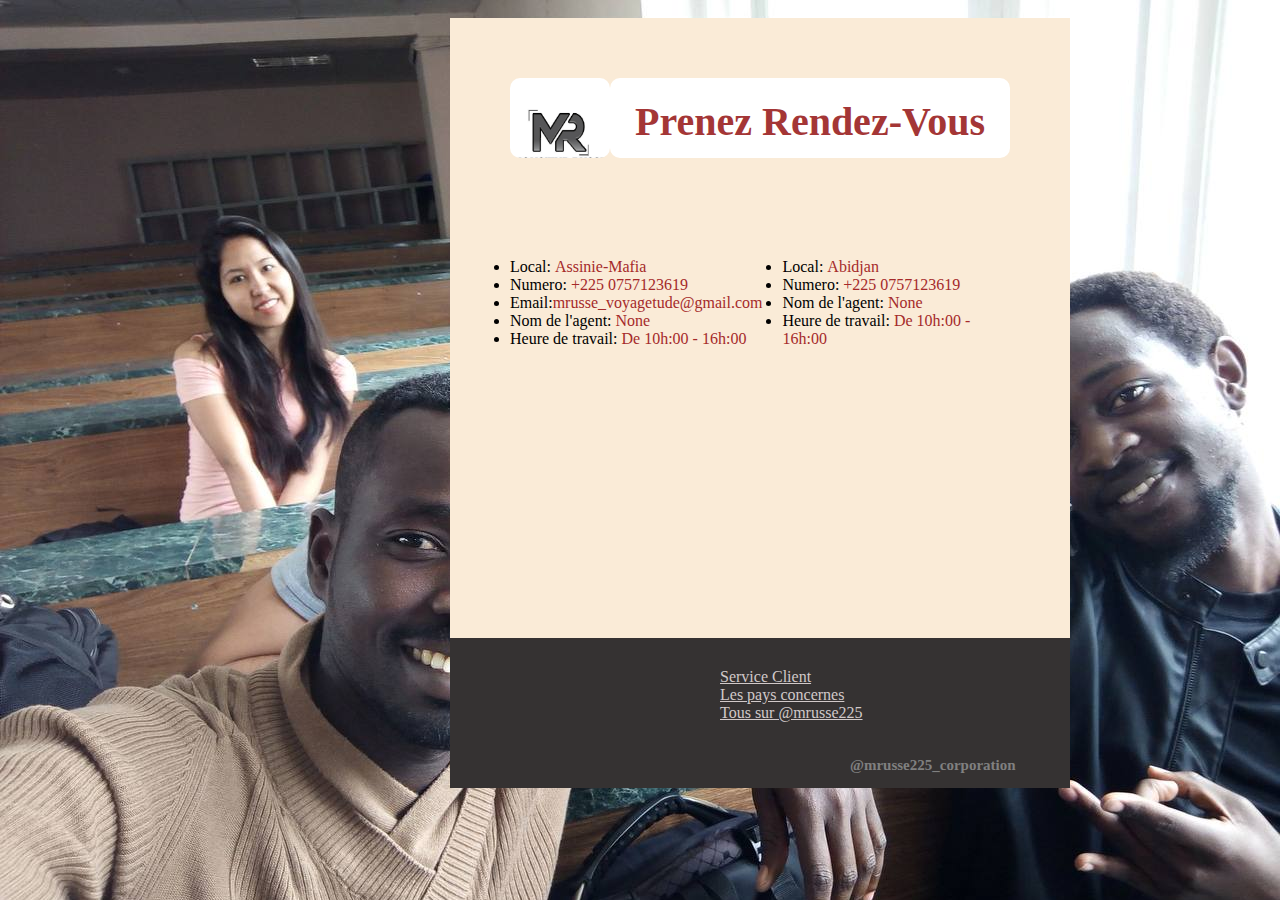
<file: RDV_line.html>
<!DOCTYPE html>
<html lang="en">
<head>
    <meta charset="UTF-8">
    <meta http-equiv="X-UA-Compatible" content="IE=edge">
    <meta name="viewport" content="width=device-width, initial-scale=1.0">
    <link rel="stylesheet" href="Rdv_liss.css">
    <title>Rdvous_liste</title>
</head>
<body>
    &nbsp;&nbsp;&nbsp;&nbsp;&nbsp;&nbsp;&nbsp;&nbsp;
<div class="office">
   <div class="entete">
        <img src="mR.png">

        <div class="titre">
            <h1>Prenez Rendez-Vous</h1>
       </div><br><br>
   </div>


        <div class="localites">

            <div class="Assinie">
                <ul>
                    <li>Local:&nbsp;<span>Assinie-Mafia</span></li>
                    <li>Numero: <span>+225 0757123619</span></li>
                    <li>Email:<span>mrusse_voyagetude@gmail.com</span></li>
                    <li>Nom de l'agent: <span>None</span></li>
                    <li>Heure de travail: <span>De 10h:00 - 16h:00 </span></li>
                </ul>

            </div>&nbsp;&nbsp;&nbsp;&nbsp;&nbsp;
            <div class="Abidjan">
                <ul>
                    <li>Local:&nbsp;<span>Abidjan</span></li>
                    <li>Numero: <span>+225 0757123619</span></li>
                    <li>Nom de l'agent: <span>None</span></li>
                    <li>Heure de travail: <span>De 10h:00 - 16h:00 </span></li>
                </ul>
            </div>
        </div>

      

    </div>
    <footer>
        <a href="">Service Client </a><br>
        <a href="">Les pays concernes </a><br>
        <a href="">Tous sur @mrusse225</a>
        <h4>@mrusse225_corporation</h4>
    </footer>
    
</body>
</html>
</file>
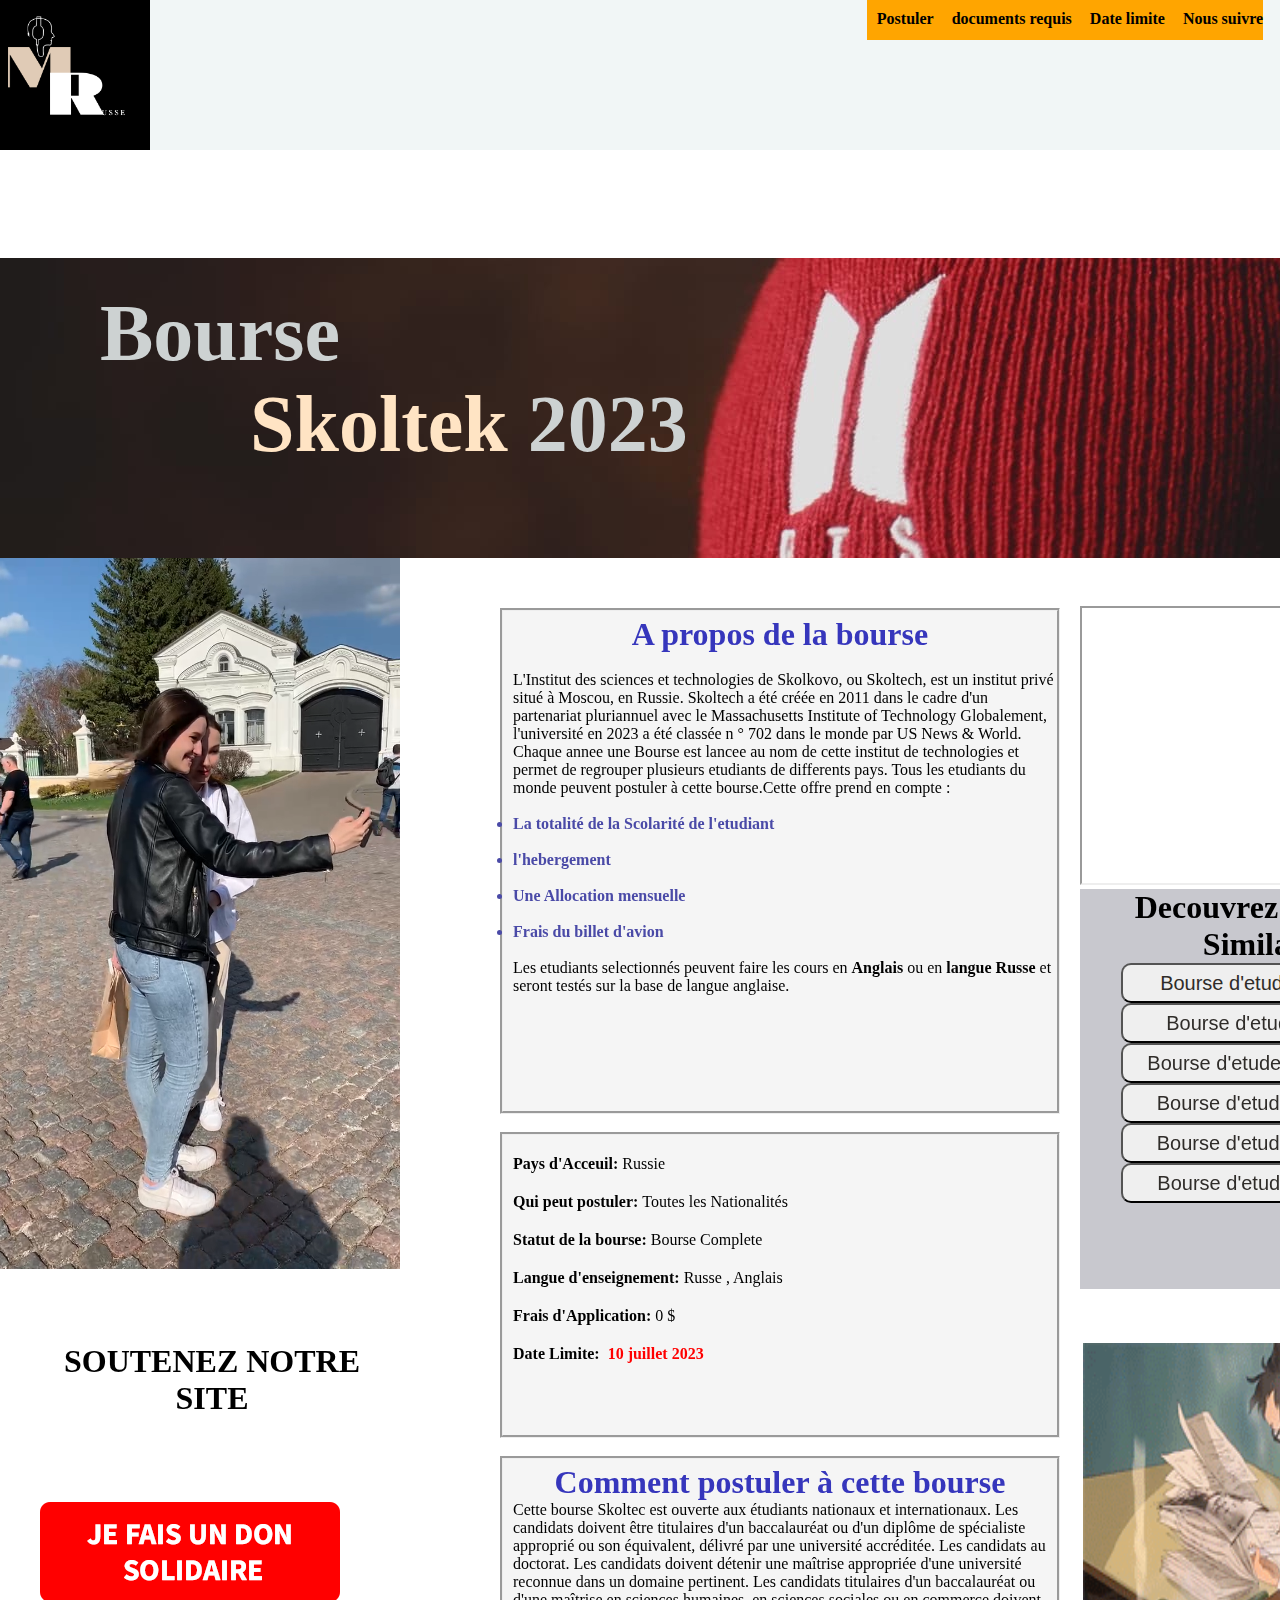
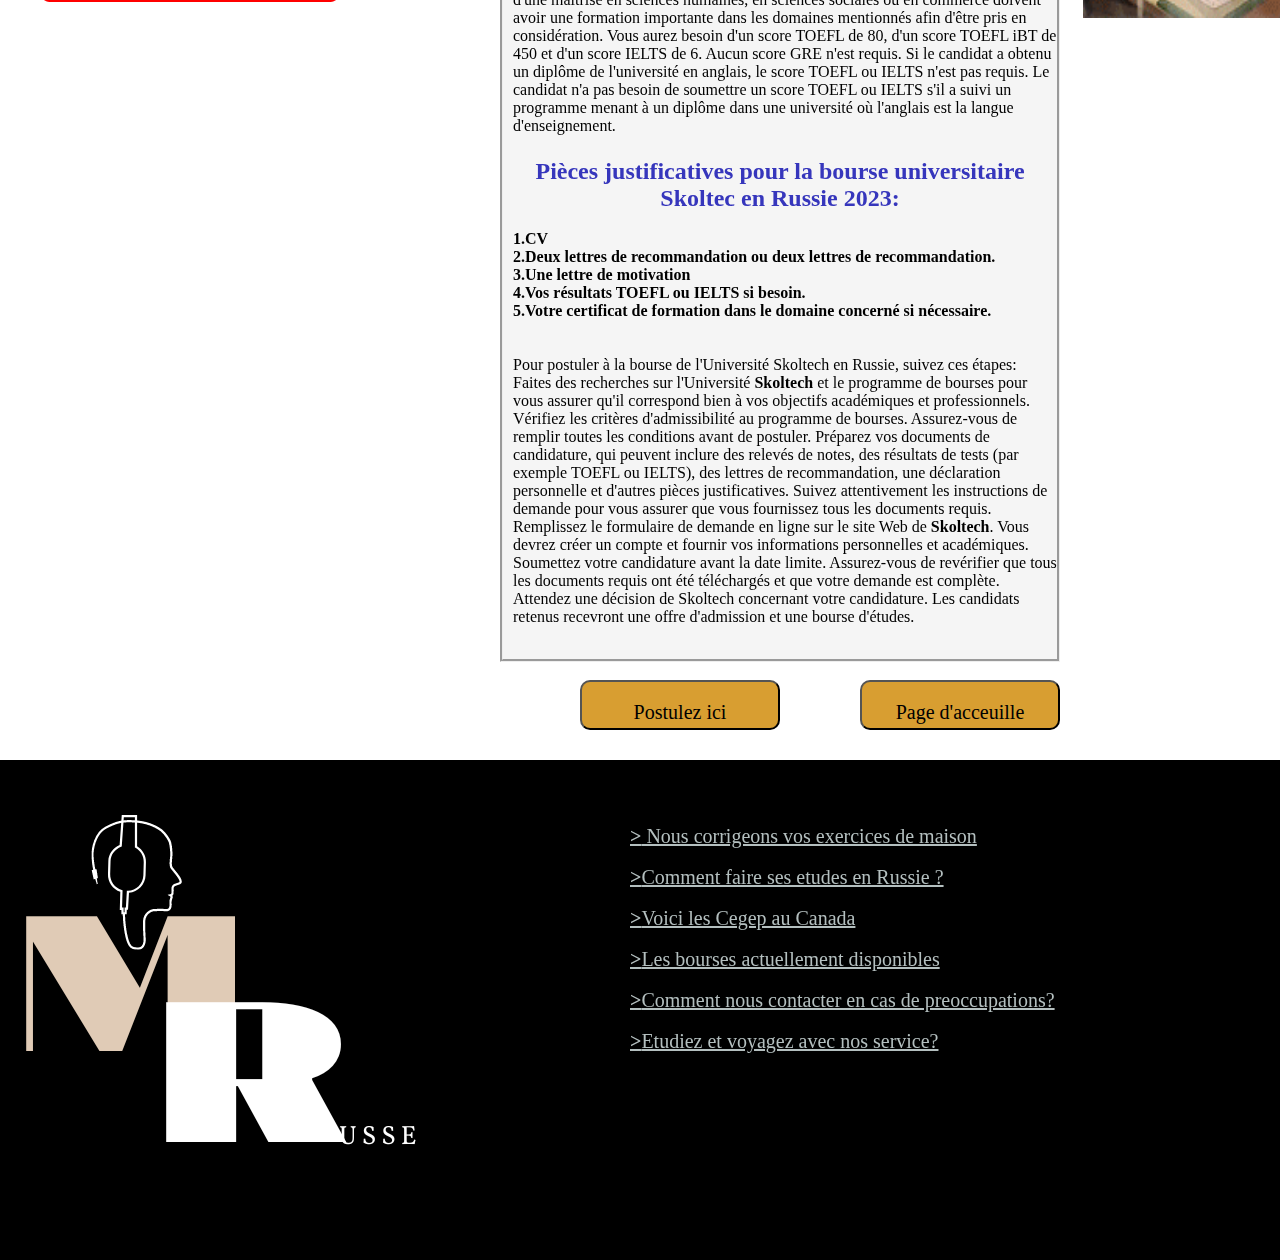
<file: Scholteck_bourse2023.html>
<!DOCTYPE html>
<html lang="en">
<head>
    <meta charset="UTF-8">
    <meta http-equiv="X-UA-Compatible" content="IE=edge">
    <meta name="viewport" content="width=device-width, initial-scale=1.0">
    <link rel="stylesheet"  href="Scholteck_bourse2023.css">
    <title>Skolteck_bourse2023</title>
</head>
<body>
  <div class="container">

     <div class="header">
        <div class="bar_respond">
            <img src="MRUSSE 225.png">
            <ul class="li_liste">
                <li><b>Postuler</b></li>&nbsp;&nbsp;
                <li><b>documents requis</b></li>&nbsp;&nbsp;
                <li><b>Date limite</b></li>&nbsp;&nbsp;
                <li><b>Nous suivre</b></li>
            </ul>
        </div><br><br><br><br><br><br>
           <div class="title_bourse">
               <div class="name_bourse">
                   <h1>Bourse <br><span>Skoltek</span> 2023</h1>
               </div>
          </div>

            <div class="content">

                <div class="content_video">
                   <video  autoplay muted>
                         <source src="video_fond.MP4" type="video/mp4">
                         <source src="movie.ogg" type="video/ogg">
                   </video>
                   <h1>SOUTENEZ NOTRE SITE</h1>
                   <a href=""><img src="don.png"></a>
                </div>

                       <div class="content_program">

                            <div class="about_bourse">
                                 <h1>A propos de la bourse</h1>&nbsp;
                                        <p>L'Institut des sciences et technologies de Skolkovo, ou Skoltech, est un institut privé situé à Moscou, en Russie.
                                            Skoltech a été créée en 2011 dans le cadre d'un partenariat pluriannuel avec le Massachusetts Institute of Technology Globalement,
                                          l'université en 2023 a été classée n ° 702 dans le monde par US News & World.
                                       </p>
                                        <p>Chaque annee une Bourse est lancee au nom de cette institut de technologies et permet de regrouper plusieurs etudiants de differents pays.
                                           Tous les etudiants du monde peuvent postuler à cette bourse.Cette offre prend en compte :<br><br>
                                                     <li><b>La totalité de la Scolarité de l'etudiant</b></li><br>
                                                     <li><b>l'hebergement</b></li><br>
                                                     <li><b>Une Allocation mensuelle</b></li><br>
                                                     <li><b>Frais du billet d'avion</b></li>
                                        </p><br>
                                         <p>Les etudiants selectionnés peuvent faire les cours en <B>Anglais</B> ou en <b>langue Russe</b>
                                             et seront testés sur la base de langue anglaise.
                                            </p>


                            </div>&nbsp;&nbsp;

                            <div class="caracteristics">
                                               <ul>
                        
                                                     <li><b>Pays d'Acceuil:</b>&nbsp;Russie</li><br>
                                                     <li><b>Qui peut postuler:</b>&nbsp;Toutes les Nationalités</li><br>
                                                     <li><b>Statut de la bourse:</b>&nbsp;Bourse Complete</li><br>
                                                     <li><b>Langue d'enseignement:</b>&nbsp;Russe , Anglais</li><br>
                                                     <li><b>Frais d'Application:</b>&nbsp;0 $</li><br>
                                                     <li><b>Date Limite:</b>&nbsp;<span> <b>10 juillet 2023</b></span></li><br>

                                                </ul><br>

                            </div>&nbsp;&nbsp;<br>
                            <div class="how_apply">
                                            <h1>Comment postuler à cette bourse  </h1>
                                                 <p>Cette bourse Skoltec est ouverte aux étudiants nationaux et internationaux.
                                                      Les candidats doivent être titulaires d'un baccalauréat ou d'un diplôme de spécialiste approprié ou son équivalent, délivré par une université accréditée.
                                                         Les candidats au doctorat.
                                                     Les candidats doivent détenir une maîtrise appropriée d'une université reconnue dans un domaine pertinent.
                                                    Les candidats titulaires d'un baccalauréat ou d'une maîtrise en sciences humaines, en sciences sociales ou en commerce doivent avoir une formation importante dans les domaines mentionnés afin d'être pris en considération.
                                                     Vous aurez besoin d'un score TOEFL de 80, d'un score TOEFL iBT de 450 et d'un score IELTS de 6.
                                                        Aucun score GRE n'est requis.
                                                      Si le candidat a obtenu un diplôme de l'université en anglais, le score TOEFL ou IELTS n'est pas requis.
                                                         Le candidat n'a pas besoin de soumettre un score TOEFL ou IELTS s'il a suivi un programme menant à un diplôme dans une université où l'anglais est la langue d'enseignement.</p><br>
                                                                          <h2>Pièces justificatives pour la bourse universitaire Skoltec en Russie 2023:</h2><br>
                                            <ul>
                                                        <li><b>1.CV</b></li><br>
                                                        <li><b>2.Deux lettres de recommandation ou deux lettres de recommandation.</b></li><br>
                                                        <li><b>3.Une lettre de motivation</b></li><br>
                                                        <li><b>4.Vos résultats TOEFL ou IELTS si besoin.</b></li><br>
                                                         <li><b>5.Votre certificat de formation dans le domaine concerné si nécessaire.</b></li><br>
                                             </ul><br><br>

                                               <p>Pour postuler à la bourse de l'Université Skoltech en Russie, suivez ces étapes:

                                                   Faites des recherches sur l'Université <b>Skoltech</b> et le programme de bourses pour vous assurer qu'il correspond bien à vos objectifs académiques et professionnels.
                                                 Vérifiez les critères d'admissibilité au programme de bourses. Assurez-vous de remplir toutes les conditions avant de postuler.
                                                  Préparez vos documents de candidature, qui peuvent inclure des relevés de notes, des résultats de tests (par exemple TOEFL ou IELTS), des lettres de recommandation, une déclaration personnelle et d'autres pièces justificatives. Suivez attentivement les instructions de demande pour vous assurer que vous fournissez tous les documents requis.
                                                Remplissez le formulaire de demande en ligne sur le site Web de <b>Skoltech</b>. Vous devrez créer un compte et fournir vos informations personnelles et académiques.
                                                Soumettez votre candidature avant la date limite. Assurez-vous de revérifier que tous les documents requis ont été téléchargés et que votre demande est complète.
                                                 Attendez une décision de Skoltech concernant votre candidature. Les candidats retenus recevront une offre d'admission et une bourse d'études.</p>
                        

                            </div>&nbsp;&nbsp;

                            <div class="Apply_here">
                                     <button class="btn"><a href="https://www.skoltech.ru/en/apply/">Postulez ici</a></button>
                                     <button class="btn"><a href="etud_first.html"> Page d'acceuille</a></button>
                            </div>
                       </div>
            
                                <div class="autres_bourse">
                                    <div class="apply_video">
                                      <iframe width="380" height="275"
                                         src="https://www.youtube.com/watch?v=i6gtLzTntUU&t">
                                     </iframe>
                                    </div>
                                    <div class="bourse_similaire">
                                        <H1>Decouvrez les offres Similaires</H1>
                                      <button class="button"> <a href="https://hufsportal.hufs.ac.kr/cklc/apply.php?mid=P02">Bourse d'etude en Coree</a></button><br>
                                      <button class="button"> <a href="https://research.ie/funding/dorothy-cofund-programme/?f=">Bourse d'etude en Italie</a></button><br>
                                      <button class="button"><a href="https://gov.md/en/content/moldovan-government-rules-increase-scholarships-pupils-students-23-cent">Bourse d'etude en Moldavie</a></button><br>
                                      <button class="button"><a href="https://kiit.ac.in/">Bourse d'etude en Irlande</a></button><br>
                                      <button class="button"><a href="https://www.imtlucca.it/en/programma-dottorato/overview">Bourse d'etude en Russie </a></button><br>
                                      <button class="button"><a href="https://www.unine.ch/unine/home/etudes/academique.html">Bourse d'etude en Suisse</a></button><br>
                                       
                                    </div><br><br><br>
                                    <div class="annim_travail">
                                        <img src="annimation gif.gif"  alt="Allez vite avec nous">
                                    </div>



                                </div>
            </div>           

                       <div class="footer">
                           <img src="MRUSSE 225.png">

                           <div class="ran1">
                                <ul>
                                    <li><a href=""><b>></b> Nous corrigeons vos exercices de maison </a></li><br><br>
                                    <li><a href="" > <b>></b>Comment faire ses etudes en Russie ?</a></li><br><br>
                                    <li><a href=""><b>></b>Voici les Cegep au Canada</a></li><br><br>
                                    <li><a  href=""><b>></b>Les bourses actuellement disponibles </a></li><br><br>
                                    <li><a href=""><b>></b>Comment nous contacter en cas de preoccupations?</a></li><br><br>
                                    <li><a href=""><b>></b>Etudiez et voyagez avec nos service?</a></li><br><br>
                                    
                                </ul>
                                
                           </div>
                          
                        </div>
                       
    </div>

        
      




 
</body>




</html>
</file>
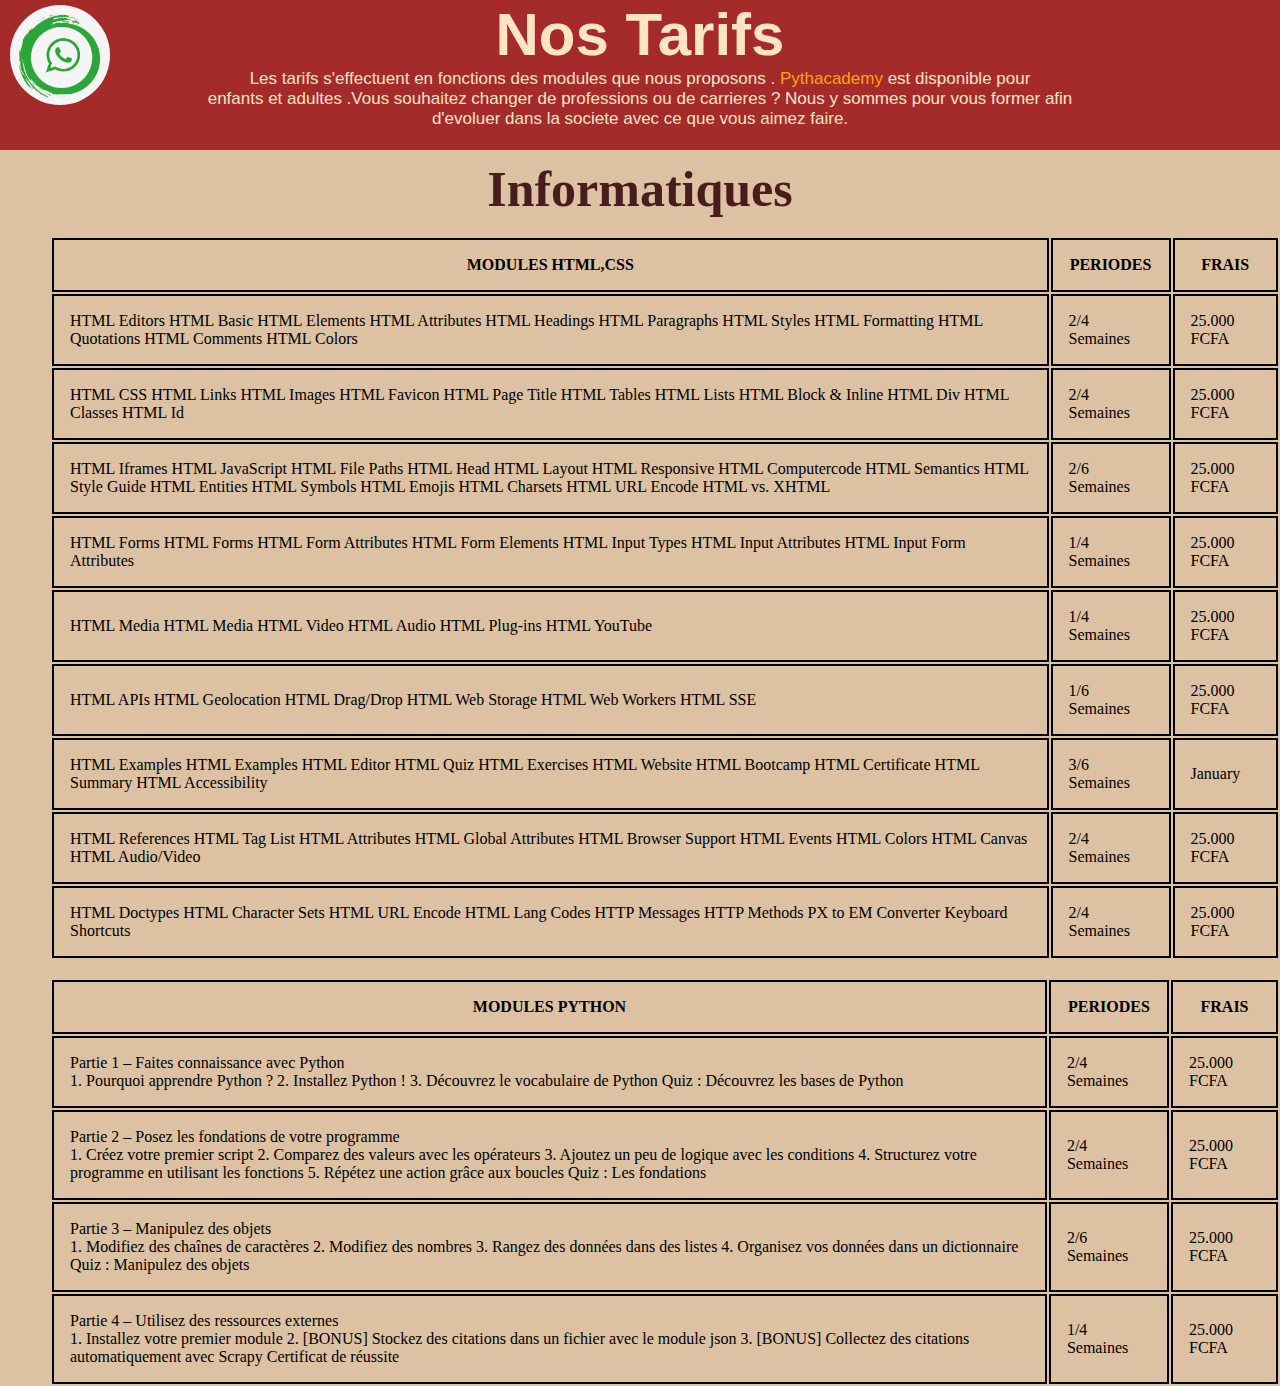
<file: tarifs.html>
<!DOCTYPE html>
<html lang="en">
<head>
    <meta charset="UTF-8">
    <meta name="viewport" content="width=device-width, initial-scale=1.0">
    <link rel="stylesheet" href="tarifs.css">
    <title>Nos Tarifs</title>
</head>
<body>
    <div class="header">
                <h1>Nos Tarifs</h1>
                <p>
                    Les tarifs s'effectuent en fonctions des modules que nous proposons . <span>Pythacademy</span> est disponible pour<br> 
                    enfants et adultes .Vous souhaitez changer de professions ou de carrieres ? Nous y sommes pour vous former afin <br>
                    d'evoluer dans la societe avec ce que vous aimez faire.
                </p>
                <div class="contact_whatssap">
                    <a href="https://chat.whatsapp.com/D50UG8PFmJFJxin0JGDDkI"><img src="whats fond gris.jpg"></a> 
                </div>
    </div>
    <div class="tree">
                 <h1>Informatiques</h1> <br>
                 <table>
                    <thead>
                        <tr><th>MODULES HTML,CSS</th><th>PERIODES</th><th>FRAIS</th></tr>
                    </thead>
                    <tbody>
                        <tr><td>HTML Editors
                            HTML Basic
                            HTML Elements
                            HTML Attributes
                            HTML Headings
                            HTML Paragraphs
                            HTML Styles
                            HTML Formatting
                            HTML Quotations
                            HTML Comments
                            HTML Colors
                            </td><td>2/4 Semaines</td><td>25.000 FCFA</td></tr>
                        <tr><td> HTML CSS
                            HTML Links
                            HTML Images
                            HTML Favicon
                            HTML Page Title
                            HTML Tables
                            HTML Lists
                            HTML Block & Inline
                            HTML Div
                            HTML Classes
                            HTML Id</td><td>2/4 Semaines</td><td>25.000 FCFA</td></tr>
                        <tr><td> HTML Iframes
                            HTML JavaScript
                            HTML File Paths
                            HTML Head
                            HTML Layout
                            HTML Responsive
                            HTML Computercode
                            HTML Semantics
                            HTML Style Guide
                            HTML Entities
                            HTML Symbols
                            HTML Emojis
                            HTML Charsets
                            HTML URL Encode
                            HTML vs. XHTML</td><td>2/6 Semaines</td><td>25.000 FCFA</td></tr>
                    </tbody>
                    <tbody>
                        <tr><td>HTML Forms
                            HTML Forms
                            HTML Form Attributes
                            HTML Form Elements
                            HTML Input Types
                            HTML Input Attributes
                            HTML Input Form Attributes</td><td>1/4 Semaines</td><td>25.000 FCFA</td></tr>
                        <tr><td>HTML Media
                            HTML Media
                            HTML Video
                            HTML Audio
                            HTML Plug-ins
                            HTML YouTube</td><td>1/4 Semaines</td><td>25.000 FCFA</td></tr>
                        <tr><td>
                            HTML APIs
                            HTML Geolocation
                            HTML Drag/Drop
                            HTML Web Storage
                            HTML Web Workers
                            HTML SSE</td><td>1/6 Semaines</td><td>25.000 FCFA</td></tr>
                    </tbody>
                    <tbody>
                        <tr><td>HTML Examples
                            HTML Examples
                            HTML Editor
                            HTML Quiz
                            HTML Exercises
                            HTML Website
                            HTML Bootcamp
                            HTML Certificate
                            HTML Summary
                            HTML Accessibility</td><td>3/6 Semaines</td><td>January</td></tr>
                        <tr><td>  HTML References
                            HTML Tag List
                            HTML Attributes
                            HTML Global Attributes
                            HTML Browser Support
                            HTML Events
                            HTML Colors
                            HTML Canvas
                            HTML Audio/Video
                           </td><td>2/4 Semaines</td><td>25.000 FCFA</td></tr>
                        <tr><td> HTML Doctypes
                            HTML Character Sets
                            HTML URL Encode
                            HTML Lang Codes
                            HTTP Messages
                            HTTP Methods
                            PX to EM Converter
                            Keyboard Shortcuts</td><td>2/4 Semaines</td><td>25.000 FCFA</td></tr>
                    </tbody>
                </table><br>



                
                 <table>
                    <thead>
                        <tr><th>MODULES PYTHON</th><th>PERIODES</th><th>FRAIS</th></tr>
                    </thead>
                    <tbody>
                        <tr><td>Partie 1 – Faites connaissance avec Python<br>

                            1. Pourquoi apprendre Python ?
                            
                            2. Installez Python !
                            
                            3. Découvrez le vocabulaire de Python
                            
                            Quiz : Découvrez les bases de Python
                            </td><td>2/4 Semaines</td><td>25.000 FCFA</td></tr>
                        <tr><td> Partie 2 – Posez les fondations de votre programme<br>
                            1. Créez votre premier script

                            2. Comparez des valeurs avec les opérateurs
                            
                            3. Ajoutez un peu de logique avec les conditions
                            
                            4. Structurez votre programme en utilisant les fonctions
                            
                            5. Répétez une action grâce aux boucles
                            
                            Quiz : Les fondations
                        </td><td>2/4 Semaines</td><td>25.000 FCFA</td></tr>
                        <tr><td>Partie 3 – Manipulez des objets<br> 
                            1. Modifiez des chaînes de caractères

                            2. Modifiez des nombres
                            
                            3. Rangez des données dans des listes
                            
                            4. Organisez vos données dans un dictionnaire
                            
                            Quiz : Manipulez des objets
                        </td><td>2/6 Semaines</td><td>25.000 FCFA</td></tr>
                    </tbody>
                    <tbody>
                        <tr><td>Partie 4 – Utilisez des ressources externes<br>

                            1. Installez votre premier module
                            
                            2. [BONUS] Stockez des citations dans un fichier avec le module json
                            
                            3. [BONUS] Collectez des citations automatiquement avec Scrapy
                            
                            Certificat de réussite </td><td>1/4 Semaines</td><td>25.000 FCFA</td></tr>
                        </tbody>
                    
                </table>
                
    </div>
</body>
</html>
</file>
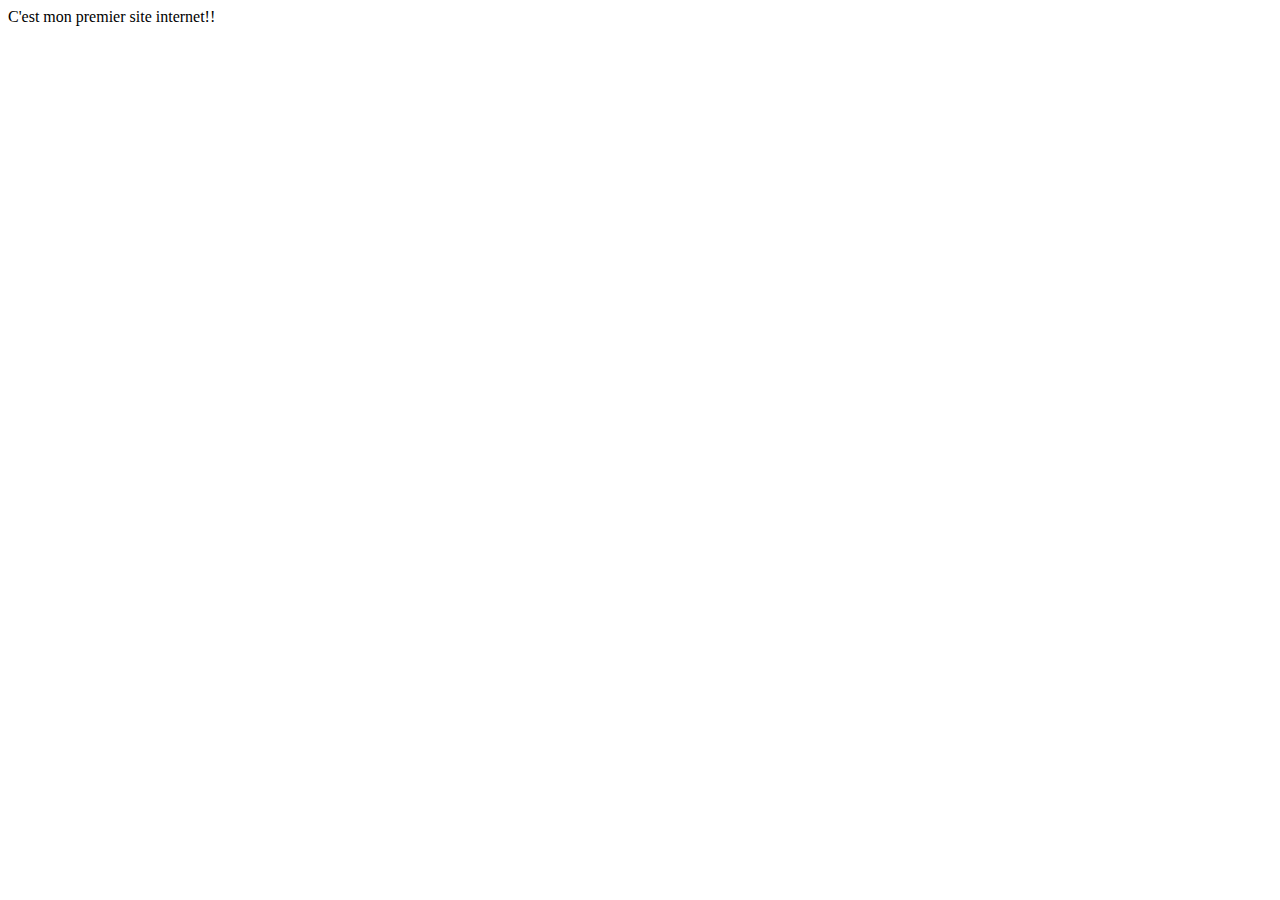
<file: test.html>
<!DOCTYPE html>
<html lang="en">
<head>
    <meta charset="UTF-8">
    <meta name="viewport" content="width=device-width, initial-scale=1.0">
    <title>Document</title>
</head>
<body>





    C'est mon premier site internet!!
    
</body>
</html>
</file>
<file: index.css>
*{
    padding: 0;
    margin: 0;
}
body{
    
    background-repeat: no-repeat;
    background-size: cover;
    background-color: rgb(153, 45, 45);
    
}
.header{
    display: flex;
    background-color:rgb(245, 235, 209);
    height: 200px;
}
.header img {
    width: 150px;
    height: 150px;
    padding-left: 10px;
    padding-top: 15px;
}

.objectif{
    font-family: 'Times New Roman', Times, serif;
    padding-left: 450px;
    padding-top: 35px;
}
.objectif a{
    text-decoration: none;
    color: rgb(171, 79, 79);
}
/* ..........................................seconde page ........................*/

.corporation{
    text-align: center;
    margin-left: 200px;
   padding-top: 20px;
   display: flex;
    width: fit-content;
    color: bisque;
    font-size: 40px;
    text-decoration: none;
    column-gap: 30px;
}
.mes_firma a{
    text-decoration: none;
    color: bisque;
    content: '';
}
.mes_firma :hover{
    background-color: rgb(169, 88, 88);
    

}
.photo_profil img{
    width: 400px;
    height: 500px;
    margin-top: 10px;
    
    
}
span{
    color: orange;
    font-size: 90px;
}
.mrusse{
    display: flex;
}
.Pythacademy a{
    display: flex;
    
}
.Fabrikant a{
    display: flex;
}
.mes_firma img {
    width: 100px;
    height: 100px;
    border-radius: 50%;
}

footer{
    display: flex;
    list-style: none;
    height: 150px;
    background-color: rgb(21, 20, 20);
    color: rgb(102, 89, 89);
}
footer span{
    color: bisque;
}
footer h1{
    padding-left: 15px;
    padding-top: 15px;
}
footer .contact{
padding-left: 600px;
padding-top: 60px;
list-style: none;
}
footer ul li {
    list-style: none;
}
/* Whatsapp Button
--------------------------------------------- */
.dmkt-whatsapp-button{
    position: fixed;
    bottom: 40px;
    right: 40px;
    z-index: 100;
}
.dmkt-whatsapp-button .fa-whatsapp:before {
    color:#fff;
    border-radius:50%;
    font-size:50px;
    background-color: #25D366;
    padding: 15px;
}
.dmkt-whatsapp-button:hover{
    opacity: 0.8;
}
/*pour ecran phone*/
@media screen and (max-width: 970px) {
    .header img {
        margin-left: 50px;
    }
    .photo_profil img {display: none}
    .corporation{
        text-align: center;
        margin-left: 50px;
        padding-top: 20px;
        font-size: 17px;
    }
    .objectif{
        padding-left: 25px;
    padding-top: 75px;
    font-size: 14px;
    }
    footer{
      
        height: 250px;
        text-align: center;
       
    }
    footer h1{
        margin-left: 35px;
    }


    footer .ul li{
        margin-left: 35px;
        
        }
}


@media all and (max-width: 850px) {
    .header{
        
         background-color:rgb(245, 235, 209);
         width: 844PX;
    }
   
    .photo_profil img {display: none}
    .corporation{
        text-align: center;
        margin-left: 30px;
        padding-top: 20px;
        font-size: 15px;
    }
    .objectif{
        padding-left: 10px;
    padding-top: 75px;
    font-size: 12px;
    }
    footer{
      width: 844px;
        height: 250px;
        text-align: center;
       
    }
    footer h1{
        padding-top: 25px;
        margin-left: 35px;
    }


    footer .ul li{
        margin-left: 35px;
        
        }
}
</file>
<file: Ceo_pytha.css>
*{
    padding: 0;
    margin: 0;
}
.header{
    background-color: white;
    height: 200PX;
}
.container{
    background-color:rgb(228, 201, 130);
    
}
.les_compagnies{
    border: solid 4px brown;
    height:200px;
}
.presentation{
    background-color: rgb(247, 240, 232);
    height: 1000px;
    display: flex;
    border-spacing:5px ;
}
.present1 img{
    width: 500px;
    height: 400px;
    margin-left: 15px;
    margin-top: 15px;
    border-radius: 70%;
}
.present1 i{
    color: brown;
}
.texte_present1 p{
    margin-top: 10px;
    font-family: Georgia, 'Times New Roman', Times, serif;
    font-size: 20px;
    margin-top: 50px;
    color: rgb(81, 12, 12);
}
.img_footer img{
    width: 500px;
    margin-left: 30%;
}
.img_footer {
display: flex;
width: 400px;
background-color: rgb(247, 240, 232);
}

@media all and (max-width: 500px) {
    .header{
         background-color:rgb(232, 223, 201);
         width: 844px;
    }
   
       
    
    .present1 img{
        width: 150px;
        height: 150px;
        margin-left: 15px;
        margin-top: 15px;
        border-radius: 70%;
    }

    .presentation{
        background-color: rgb(236, 220, 189);
        height: 100%;
        border-spacing:5px ;
        font-size: 15px;

    }

    .texte_present1 p{
        margin-top: 10px;
        font-family: Georgia, 'Times New Roman', Times, serif;
        font-size: 17px;
        margin-top: 50px;
        color: rgb(81, 12, 12);
        width: 300px;
       
    }
    .present1{
        
        text-align: center;
    }

}
</file>
<file: Fabrikant.css>
*{
    margin: 0;
    padding: 0;
}

body{
    background-color: white;
}
.Header{
 display: flex;
 height: 150px;
}
.haut{
    width: 740px;
    height: 10px;
    background-color: rgb(237, 35, 35);
    margin-left: 200px;
}
.Design_fabrikant H1{
    
    font-family:Arial, Helvetica, sans-serif ;
    font-size:130px ;
    margin-left: 200px;
}
.bas{
    width: 740px;
    height: 10px;
    background-color: rgb(23, 77, 179);
    margin-left: 200px;

}

/*...................container.........*/
.container{
    font-family: Georgia, 'Times New Roman', Times, serif;
    margin-top: 150px;
    margin-left: 15px;
}
@media all and (max-width: 550px) {
    .logo img{
        width: 150px;
    }


    .Design_fabrikant{
        margin-top: 10px;
        margin-left: 5px;
    }


    .haut{
        width: 300px;
        height: 10px;
        background-color: rgb(237, 35, 35);
        margin-left: 2px;
    }
    .Design_fabrikant H1{
        
        font-family:Arial, Helvetica, sans-serif ;
        font-size:37px ;
        margin-left: 5px;
    }
    .bas{
        width: 300px;
        height: 10px;
        background-color: rgb(23, 77, 179);
        margin-left: 2px;
    
    }
    .produits p{

        color: brown;
        position: relative;
        font-style: italic;

    }
    
    
}
</file>
<file: mrusse_agency.css>
*{
    padding: 0;
    margin: 0;
}
body{
    
    background-repeat: no-repeat;
    background-size: cover;
    
}
.first_header{
    width: 100%;
    height: 80px;
    background-color: rgb(248, 241, 227);
    background: url(./bon_voyage.gif);
}
.second_header .logo{
    width: 100px;
    height: 20px;
    background-color: rgb(205, 138, 13);
    padding: 20px;
    margin-left: 10%;
    border-radius: 20px;
}
.second_header img{
    width: 180px;
    height: 150px;
}
.second_header h1{
    font-size: 50px;
    font-family: 'Gill Sans', 'Gill Sans MT', Calibri, 'Trebuchet MS', sans-serif;
    height: 70px;
    margin-top: 20px;
    margin-left: 20px;
   
    width: 350px;
    text-align: center;
    border-radius: 10px;
}

.logo h1{
    font-family:Cambria, Cochin, Georgia, Times, 'Times New Roman', serif ;
}
.first_header img{
    width: 100px;
   border-radius: 10px;
    height: 40px;
    margin-left: 40%;
    padding: 20px;
   
}
.second_header{
    width: 100%;
    height: 100px;
    background-color:white;
    display: flex;
}
.second_header img{
    padding: 10px;
    margin-left: 15px;
    height: 70px;
}


.toolbars{
    width: 600px;
    height: 50px;
    background-color: rgb(107, 103, 103);
    margin-left: 35%;
    border-radius: 10px;
}
.toolbars ul{
    margin-left: 110px;
    padding-top: 10px;
}
.toolbars ul li{
    list-style: none;
    text-align: left;
    color: white;
   margin-left: 15px;
    display: inline;
    font-size: 20px;
    font-family: Arial;
    
   
}
.toolbars ul li a{
    text-decoration: none;
    color: whitesmoke;
    
}
.toolbars ul li:hover{
    background-color: rgb(23, 22, 20);
}

.affiche{
    width:100%;
    height: 500px;
    background-color: gray;
    
}
.sous_affiche{
    width:70%;
    height: 500px;
    background-color: whitesmoke;
    margin-left: 16%;
    display: flex;

}
.logo_voyage{
    width: 650px;
    height: 500px;
    background-color: orange;
    font-size: 20px;
  

}
.logo_voyage h1 span{
color: aliceblue;
}
.logo_voyage img{
    width: 400px;
    padding: 50px;
}

.fond_img{
    width: 300px;
    height: 500px;
  
    

}
.fond_img img{
    width: 450px;
    height: 500px;
    
}

/**..............................service............**/
 .titre h1{
    height: 50px;
    color: rgb(78, 78, 168);
    font-family: Arial;
    text-align: center;
    width: 100%;
    padding-top: 30px;
    
}
 
.Service{
    width: 100%;
    height: 600px;
    background-color:whitesmoke;
    display: flex;
}
.Service h1{
    height: 50px;
    color: rgb(78, 78, 168);
    font-family: Arial;
    text-align: center;
    width: 100%;
    padding-top: 30px;
    
}
.first_line{
    padding-top: 40px;
    margin-left: 20px;
   
}
.paragraph_1 p{
    font-size: 20px;
    font-family: 'Gill Sans', 'Gill Sans MT', Calibri, 'Trebuchet MS', sans-serif;
}
.paragraph_1 span{
    color:orange;
    font-size: 15px;
}
.paragraph_1 h2{
    color: rgb(42, 42, 152);
}
.seconde_line{
    padding-top: 40px;
    margin-left: 60px;
   
}
.citation{
    padding-top: 30px;
    margin-left: 50px;
}
.citation span{
    color: orange;
    margin-left: 400px;

}
.galeries{
    width: 100%;
    height: 700px;
    color: rgb(78, 78, 168);
    font-family: Arial;
    
   background-color: antiquewhite;
}
.galeries h1{
    text-align: center;
    padding-top: 15px;
    font-size: 40px;
}
.mes_tof{
    display: flex;
}
.tof1_rang img{
    width: 250px;
    height: 320px;
}
.tof2_rang img{
    width: 270px;
    height: 320px;
}
footer{
    width: 100%;
    height: 600px;
    background-image: url(./avion_dec.gif);
  filter: blur(5px);
  -webkit-filter: blur(5px);
  -moz-filter: blur(5px);
  -o-filter: blur(5px);
  -ms-filter: blur(5px);
background-color: rgb(84, 76, 76);
    background-repeat: no-repeat;
    background-size: cover;
}
@media all and (max-width=850px){

     img{
       visibility: hidden;
    }
    .header{
        width: 770px;
    }
    .toolbars{
        width: 120px;
        background-color: brown;
    }
}
</file>
<file: mrusse_voyage.css>
*{
    margin: 0;
    padding: 0;
}
body{
   
    background-position: center;
    background-size: cover;
}
.container{
     opacity: 2px;
    height: 100%;
    background-position: center;
  
}
.bar_respond img {
    width: 150px;
    height: 150px;

margin-left: 10px;
padding-top: 10px;
}
.bar_respond{
    display: flex;
    
}
.li_liste{
margin-left: 27%;
padding-top: 60px;
    background-color: azure;
    width: 700px;
    height: 150px;
}
.li_liste img{
    width: 500px;
    text-align: center;
    margin-left: 100px;
}

.vue_transparente
{
  padding-top: 100px;
    display: flex;
}
.nos_services{
    margin-left: 30px;
    padding-bottom: 50px;
    font-size: 25px;
   
}
.logo_viation{
    width: 700px;
    height: 500px;
}
.logo_viation img{
    width: 500px;
    height: 500px;
    margin-left: 40%;
    border-radius: 600px;
    
}
.adresse{
    width: 400px;
    height: 200px;
    background-color: rgb(255, 255, 255);
    border-radius: 10px;
    margin-left:20px ;
    list-style: none;
    color: rgb(117, 66, 66);
    font-size: larger;
   

}
.adresse p{
    text-align: center;
    padding-top: 15px;
    font-family: 'Times New Roman', Times, serif;
}
.adresse li{
    text-align: center;
    font-family: 'Times New Roman', Times, serif;
}

.reservation{
    
    text-align: center;
    text-decoration: none;
    margin-left: 500px;
    width: 500px;
    height: 200px;
    
}
.btn{
    width: 200px;
    height: 50px;
    font-size: larger;
    font-size: 30px;
    text-decoration: none;
    margin-left: 40px;
   
    border-radius: 10px;

}
.bouton2{
    background-color: red;
    height: 50px;
    border-radius: 10px;
    content: '';
  
}
.bouton2:hover{
    background-color: rgb(148, 32, 38);
}
.bouton{
    background-color:green;
    height: 50px;
    border-radius: 10px;
}
.btn a{
    color: whitesmoke;
    text-decoration: none;
}
.lig_2{
    display: flex;
   
}
</file>
<file: Nos_services.css>
*{
    padding: 0;
    margin: 0;
}
body{
    background: url(./tof_kazan.jpg);
    height: 100%;
    background-position: center;
    background-size: cover;
}
#video{
    height: 100%;
    background-position: center;
    background-size: cover;
}

.container{
    width: 900px;
    height: 100%;
    background-color:rgb(240, 233, 233);
    margin-left: 20%;
   border-left: 3px solid;
   box-shadow: 0 4px 8px 0 rgba(0, 0, 0, 0.2), 0 6px 20px 0 rgba(0, 0, 0, 0.19);
}
.header{
    background-color: rgb(167, 125, 75);
    height: 300px;

}
.design h1{
    margin-left: 10px;
    padding-top: 16%;
    font-size: 160px;
    
   
}
.design span{
    color: oldlace;
    background-color: orangered;

}
.para_text{
    margin-left: 10px;
    text-decoration: none;
    font-family: 'Times New Roman', Times, serif;
    font-size: 18px;
}
.para_text a{
    text-decoration: none;
    color: orangered;
}
.les_togg{
    width: 600px;
    height: 70px;
    display: flex;
    padding-top: 16px;
    margin-left: 120px;

}


#togg1{
    width: 300px;
    height: 50px;
    border-spacing: 10px;
    font-family: 'Times New Roman', Times, serif;
    font-size: 20px;
    


}
#togg2{
    width: 300px;
    height: 50px;
    border-spacing: 10px;
    font-family: 'Times New Roman', Times, serif;
    font-size: 20px;


}
#togg2,#togg1{
    background-color: azure;
    position: relative;
    content: '';
}
#togg2, #togg1:hover{
    background-color: rgb(188, 169, 133);
}
#togg2,#togg1{
    background-color: azure;
    position: relative;
    content: '';
}
#togg2:hover{
    background-color: rgb(188, 169, 133);
}


input {
    width: 50%;
    height: 30px;
    border-radius: 10px;
    text-align: center;
    
    
  }
  label {
    display: inline-block;
    width: 140px;
    text-align: right;
  }​
  .pays{
    width: 50%;
    height: 30px;
    border-radius: 10px;
    -moz-box-align: center;
  }
  input[type=file]{
    width: 150px;
    height: 50px;

  }
  .select{
    position: relative;
    width: 200px;
    height: 40px;
    border-radius: 10px;
    border: none;
    text-transform: capitalize;
    color: #fff;
    background: #292929;
    text-align: left;
    padding: 0 15px;
    font-size: 16px;
    cursor: pointer;
  }
  .chargement{
    width: 200px;
    height: 60px;
    border-radius: 10px;
    margin-left: 140px;
    border: 2px solid;
    text-align: center;
    position: relative;
    content: '';

  }
  .chargement:hover{
    background-color: bisque;
  }
  input[type="submit"]{
    text-align: center;
    width: 150px;
    height: 50px;
    border-radius: 10px;
    margin-left: 40%;
    margin-bottom: 15px;
    font-size: larger;
    font-family: 'Times New Roman', Times, serif;
    background-color: orange;
    position: relative;
    content: '';
  }
  input[type="submit"]:hover{
    background-color: bisque;
  }
</file>
<file: pocess_canada.css>
*{
    padding: 0;
    margin: 0;
}
.header{
    width: 100%;
    height: 300px;
    display: flex;
}
.titre{
    width: 500px;
    height: 300px;
    margin-left: 150px;
    background-color: rgb(223, 202, 175);
    border-width: 3px;
    border: solid 5px;
    border-top-color: brown;
    
}
.header h1{
    font-size: 70px;
    font-family: Arial, Helvetica, sans-serif;
   text-align: center;
   color: brown;
}
.mon_logo img{
    width: 330px;
    height: 150px;

}

.container{
    background-color: whitesmoke
}
.schema{
    display: flex;
    text-align: center;
}
.info_gauche{
    width: 550px;
    height: 1700px;
    padding-top: 15px;
    
   
}
.info_for_admission{
    width: 400px;
    height: 390px;
    font-size: 30px;
    background-color: green;
    margin-left: 200px;
    font-family: Georgia, 'Times New Roman', Times, serif;
    color: rgb(22, 12, 12);
    border: solid 5px;
    border-color: rgb(88, 84, 84);
    border-width: 5px;
}
.info_for_admission h1{
    color: azure;
    padding: 10px;
    font-size: 40px;
}
.info_for_admission span{
    color: rgb(239, 231, 226);
}
.permit_etude{
    width: 500px;
    height: 520px;
    font-size: 30px;
    
    background-color: rgb(19, 81, 216);
    margin-left: 150px;
    font-family: Georgia, 'Times New Roman', Times, serif;
    color: rgb(22, 12, 12);
    border: solid 5px;
    border-color:orangered;
    border-width: 5px;
}
.permit_etude a{
    color: beige;
}
.contact_whatssap{
  font-size: 20px;  width: 150px;
  color: orange;
    height: 50px;
    padding: 70px;
}
.contact_whatssap a{
    color: rgb(24, 160, 99);
    font-family:'Trebuchet MS', 'Lucida Sans Unicode', 'Lucida Grande', 'Lucida Sans', Arial, sans-serif;
}
.contact_whatssap img{
    width: 140px;
    margin-left: 10px;
}





.info_mil{
    width: 200px;
    height: 700px;
    margin-left: 100px;
    background-color: white;
    
}
.info_mil ul li{
    list-style  : none;
}
.info_mil h1{
    font-size: 40px;
    margin-top: 20px;
    margin-left: 10px;
}
.info_mil img{
    width: 50px;
}
.trait{
    width: 25px;
    height:300px ;
    border-radius: 20px;
    margin-left:88px ;
    background-color: black;
}


.info_droite{
    width: 560px;
    height: 1700px;
    margin-left: 100px;
    
    
}
.info_CAQ{
    width: 400px;
    height: 480px;
    font-size: 30px;
    background-color: rgb(142, 36, 41);
   
    font-family: Georgia, 'Times New Roman', Times, serif;
    color: rgb(22, 12, 12);
    border: solid 5px;
    border-color: rgb(88, 84, 84);
    border-width: 5px;
    text-decoration: none;
}
.info_CAQ  a{
color: beige;

}
.info_CAQ span{
    color: antiquewhite;
}
.doc_voyages{
    width: 500px;
    height: 600px;
    font-size: 30px;
    background-color: rgb(211, 192, 27);
  
    font-family: Georgia, 'Times New Roman', Times, serif;
    color: rgb(22, 12, 12);
    border: solid 5px;
    border-color: rgb(88, 84, 84);
    border-width: 5px;
    text-decoration: none;
}
.doc_voyages li{
    color: brown;
    list-style: none;
    text-align: left;
}

footer{
    display: flex;
    list-style: none;
    height: 300px;
    background-color: rgb(21, 20, 20);
    color: rgb(102, 89, 89);
}
.map img{
    width: 400px;
    height:100 ;
padding: 30px;
}
footer span{
    color: bisque;
}
footer h1{
    padding-left: 15px;
    padding-top: 15px;
}
footer .contact{
padding-left: 400px;
padding-top: 60px;
list-style: none;
}
footer ul li {
    list-style: none;}
</file>
<file: Rdv_liss.css>
*{
    margin:0;
    padding: 0;
}
body{
    background-image: url(./grp_patfac.jpg);
    background-repeat: no-repeat;
    background-size: cover;
    
}
.office{
    width: 500px;
    height: 500px;
    background-color: antiquewhite;
    margin-left: 450px;
    padding: 60px;
    border-width: solid 2rem;
}
.entete{
    display: flex;
}
.entete img{
    width: 100px;
    height: 80px;
    border-radius: 10px;

}
.titre{
    width: 500px;
    height: 80px;
    background-color: white;
    border-radius: 10px;
}
.titre h1{
  text-align: center;
  font-size: 40px;
  color: rgb(164, 54, 54);
  padding-top: 20px;
}
.localites{
    padding-top: 100px;
    list-style: none;
    display: flex;
}
.localites span{
    color: brown;
    
}
footer{
    color: rgb(209, 201, 201);
    width: 620px;
    margin-left: 450px;
    height: 150px;
    background-color: rgb(53, 50, 50);
}
footer a{
    color: rgb(209, 201, 201);
    margin-left: 270px;
    padding-top: 30px;
    content: '';
    position: absolute;
   
}
footer h4{
    margin-left: 400px;
    padding-top: 83px;
    color: gray;
    font-size: 15px;
}
</file>
<file: Scholteck_bourse2023.css>
*{
    padding: 0;
    margin: 0;
}
.header{
    width: 100%;
    height: 150px;
    background-color: rgb(241, 246, 246);
    
}
.bar_respond{
    display: flex;
}
.bar_respond img{
    width: 150px;
    height: 150px;
}
.bar_respond ul{
    display: flex;
    margin-left: 56%;
    padding-top: 10px;
    background-color: orange;
    height: 30px;

}
ul li{
    list-style: none;
    display: inline-block;
    margin-left: 10px;
    
}
.title_bourse{
    width: 100%;
    height: 300px;
    background-image:url(./pyth_lunette.jpg);
}
.name_bourse{
    color: rgb(205, 210, 210);
    font-size: 40px;
    padding-top: 30px;
    margin-left: 100px;
}
.name_bourse span{
    color: bisque;
    margin-left: 150px;
}
.content{
    display: flex;
  
   
    
}
.content_video{
   width: 400px;
   height: 700px; 
   
    
}
.content_video h1{
    margin-left: 24px;
    padding-top: 70px;
    text-align: center;
}
.content_video img{
    margin-left: 40px;
    padding-top: 60px;
}
video{
    width: 400px;
  
}
.content_program{
    width: 600px;
    height: 100%;
    margin-left: 100px;
    padding-top: 50px;
   
}
    
.about_bourse{
   height: 500px;
   box-shadow: black;
    border-width: 10px;
   border: groove;
    background-color:whitesmoke;
}
.about_bourse H1{
    color: rgb(54, 54, 188);
    text-align: center;
    padding-top: 5px;
}.about_bourse p{
    margin-left: 10px;
}
.about_bourse li{
    color: rgb(74, 74, 167);
    margin-left: 10px;
}
.caracteristics{
    height: 300px;
    box-shadow: black;
     border-width: 10px;
    border: groove;
     background-color:whitesmoke;
}
.caracteristics ul li{
    padding-top: 20px;
}
.caracteristics span{
    color: red;
}
.how_apply{
    height: 800px;
    box-shadow: black;
     border-width: 10px;
    border: groove;
     background-color:whitesmoke;
}
.how_apply h1{
    color: rgb(54, 54, 188);
    text-align: center;
    padding-top: 5px;
   
}
.how_apply p{
    margin-left: 10px;
}
.how_apply h2{
    color: rgb(54, 54, 188);
    text-align: center;
    padding-top: 5px;
}
.apply_video{
    margin-left: 20px;
    padding-top: 48px;
}
.btn{
     width: 200px;
    height: 50px;
    background-color: rgb(216, 158, 49);
    border-radius: 10px;
    padding-top: 15px;
    margin-left: 80px;
    text-align: center;
    position: relative;
    content: '';
}
.btn:hover{
    background-color: bisque;
}
.btn a {
   
    
    text-decoration: none;
   
    
    color: black;
    font-size: 20px;
    font-family: 'Times New Roman', Times, serif;
}

.Apply_here{
    text-align: center;
    display: flex;
   height: 80px;
   
}
.bourse_similaire{
    background-color: rgb(200, 200, 206);
    margin-left: 20px;
    width: 382px;
    height: 400px;
    text-align: center;
    box-sizing: 3px solid;

}
.bourse_similaire a{
    font-size: 20px;
    text-decoration: none;
    color: rgb(47, 44, 41);
}
.button{
    width: 300px;
    height: 40px;
    border-radius: 10px;
    position: relative;
    content: '';
}
.button:hover{
    background-color: rgb(186, 180, 180);
}
.annim_travail{
    margin-left: 20px;
    width: 382px;
    height: 400px;
    text-align: center;
   
}.annim_travail img{
    margin-left: 3px;
    width: 382px;
    height: 275px;
    text-align: center;
}
.footer{
    width: 100%;
    height: 500px;
    background-color: black;
    display: flex;
}
.ran1 ul{
    margin-left: 120px;
    padding-top: 65px;
}
.ran1 ul li a{
    color: rgb(180, 191, 191);
    font-size: 20px;
    position: relative;
    content: '';
}
.ran1 ul li :hover{
color: antiquewhite;
}
</file>
<file: tarifs.css>
*{
    padding: 0;
    margin: 0;
}
.header{
    height: 150px;
    text-align: center;
    background-color: brown;
    color: bisque;
    
}
.header h1{
    font-size: 60px;
    font-family: Arial, Helvetica, sans-serif;
}
.header span{
    color: orange;
}
.header p{
    font-size: 17px;
    font-family: Arial, Helvetica, sans-serif;
}
.tree{
    
    background-color: rgb(220, 194, 162);
}
.tree h1{
    padding-top: 10px;
    font-size: 50px;
    color: rgb(73, 29, 29);
    text-align: center;
}
td,th { padding:1em; 
   border: 2px solid black;
}

table{
    margin-left: 50px;

}
@media  all and (max-width: 970px) {

    .header{
    height: 250px;
    text-align: center;
}
table{
  margin-left: 10px;

}
}
.contact_whatssap{
    font-size: 20px;  width: 100px;
    
      height: 50px;
      padding: 20px;
  }
  div.contact_whatssap{
    position:-webkit-sticky;
    position: fixed;
    top: 0;
    padding: 5px;
    
    
  }
  .contact_whatssap a{
      color: rgb(24, 160, 99);
      font-family:'Trebuchet MS', 'Lucida Sans Unicode', 'Lucida Grande', 'Lucida Sans', Arial, sans-serif;
  }
  .contact_whatssap img{
      width: 100px;
      margin-left: 5px;
      position: -webkit-sticky;
      position: sticky;
      border-radius: 50%;
      background-color: brown;
  }
</file>
